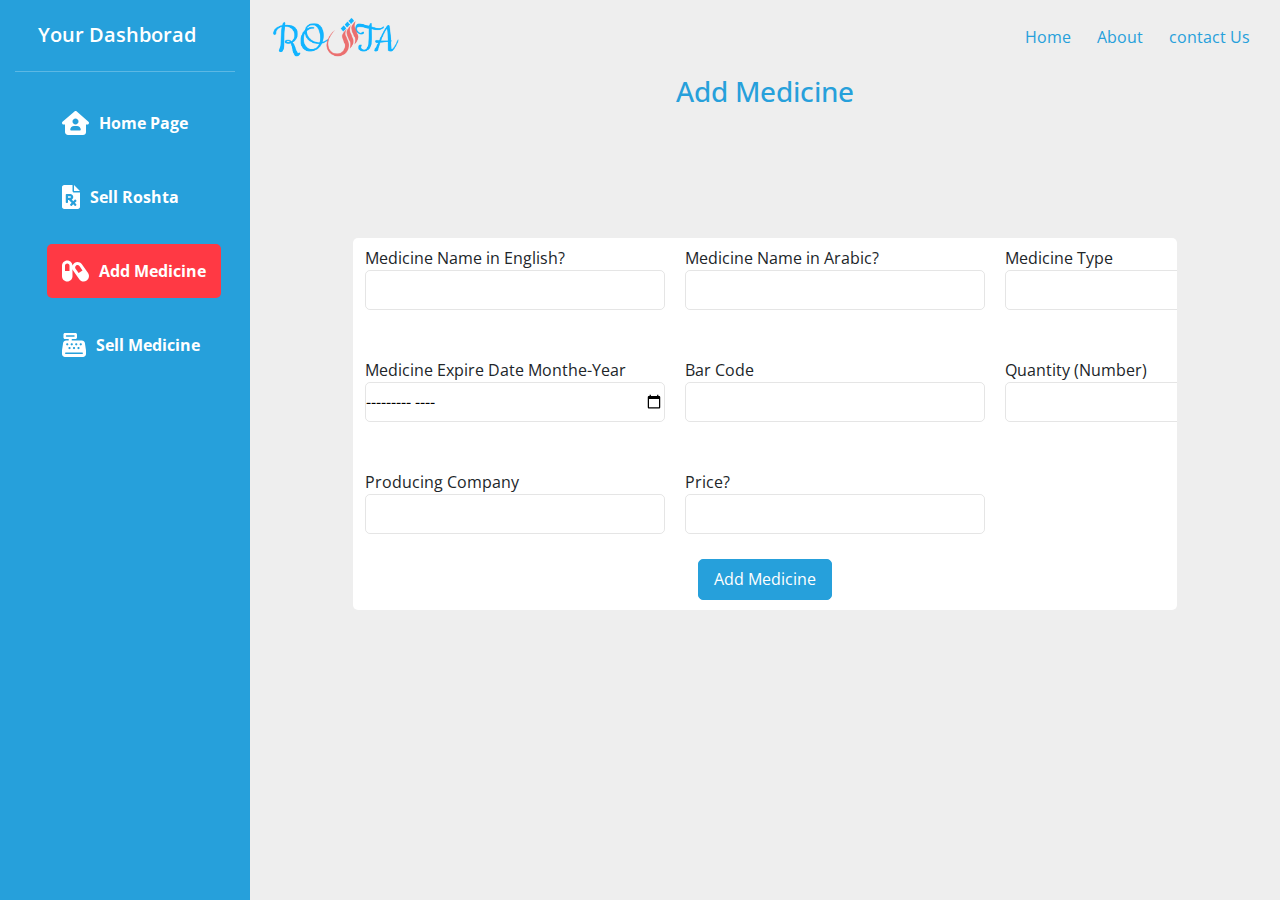
<file: src/pages/addMedicine.html>
<!DOCTYPE html>
<html lang="en">

<head>
    <meta charset="UTF-8" />
    <meta http-equiv="X-UA-Compatible" content="IE=edge" />
    <meta name="viewport" content="width=device-width, initial-scale=1.0" />
    <link rel="stylesheet" href="../../assets/styles/all.min.css" />
    <link rel="stylesheet" href="../../assets/styles/bootstrap.css" />
    <link rel="stylesheet" href="../../assets/styles/normalize.css" />
    <link rel="stylesheet" href="../../assets/styles/main.css" />
    <title>Add Medicine</title>
</head>

<body>
    <!-- <div class="small-screens">
      <h1>This Page Only avilable to desktop</h1>
    </div> -->
    <nav class="navbar navbar-expand-lg navbarDashboard">
        <div class="container">
            <a class="navbar-brand" href="../../index.html">
                <img src="../../assets/images/Logo.png" />
            </a>
            <button class="navbar-toggler" type="button" data-bs-toggle="collapse"
                data-bs-target="#navbarSupportedContent" aria-controls="navbarSupportedContent" aria-expanded="false"
                aria-label="Toggle navigation">
                <i class="fa-solid fa-bars"></i>
            </button>
            <div class="collapse navbar-collapse" id="navbarSupportedContent">
                <ul class="navbar-nav ms-auto mb-2 mb-lg-0">
                    <li class="nav-item">
                        <a class="nav-link active" aria-current="page" href="#">
                            <i class="fa-solid fa-house d-lg-none"></i>
                            Home
                        </a>
                    </li>
                    <li class="nav-item">
                        <a class="nav-link" href="#">About </a>
                    </li>
                    <li class="nav-item">
                        <a class="nav-link" href="#">contact Us </a>
                    </li>
                </ul>
            </div>
        </div>
    </nav>
    <section class="navigation-content">
        <div class="dashboard-navigation">
            <div class="navbar-brand">Your Dashborad</div>
            <hr />
            <div class="navbar">
                <ul class="navbar-items">
                    <li class="navbar-item">
                        <i class="fa-solid fa-house-user nav-item-icon"><a href="pharmacyHomePage.html"
                                class="nav-item-title"></a></i>
                        <a href="pharmacyHomePage.html" class="nav-item-title">Home Page</a>
                    </li>
                    <li class="navbar-item">
                        <i class="fa-solid fa-file-prescription nav-item-icon"></i>
                        <a href="sellroshta.html" class="nav-item-title">Sell Roshta</a>
                    </li>
                    <li class="navbar-item active">
                        <i class="fa-solid fa-capsules nav-item-icon"></i>
                        <a href="addMedicine.html" class="nav-item-title">Add Medicine</a>
                    </li>
                    <li class="navbar-item">
                        <i class="fa-solid fa-cash-register nav-item-icon"></i>
                        <a href="sellMedicine.html" class="nav-item-title">Sell Medicine</a>
                    </li>
                </ul>
            </div>
        </div>
    </section>
    <section class="dashboardHeader"></section>

    <main class="contentArea">
        <div class="pageTitle">
            <h3>Add Medicine</h3>
        </div>
        <div class="addMedicineForm">

            <div class="container">
                <div class="row">
                    <div class="col-md-7 col-lg-5">
                        <div class="wrap">
                            <form class="addingMedicine">
                                <div class="form-group mt-2 mb-3">
                                    <input type="text" class="MedicineEName controller" />
                                    <label for="MedicineEName">Medicine Name in English?</label>
                                </div>
                                <div class="form-group mt-2 mb-3">
                                    <input type="text" class="MedicineAName controller" />
                                    <label for="MedicineAName">Medicine Name in Arabic?</label>
                                </div>
                                <div class="form-group mt-2 mb-3">
                                    <input type="text" class="MedicineType controller" />
                                    <label for="MedicineType">Medicine Type</label>
                                </div>
                                <div class="form-group mt-2 mb-3">
                                    <input type="month" class="MedicineEDate controller" />
                                    <label for="MedicineEDate">Medicine Expire Date Monthe-Year</label>
                                </div>
                                <div class="form-group mt-2 mb-3">
                                    <input type="text" class="MedicineCode controller" />
                                    <label for="MedicineCode">Bar Code</label>
                                </div>
                                <div class="form-group mt-2 mb-3">
                                    <input type="number" class="MedicineQuantity controller" />
                                    <label for="MedicineQuantity">Quantity (Number)</label>
                                </div>
                                <div class="form-group mt-2 mb-3">
                                    <input type="text" class="MedicineCompany controller" />
                                    <label for="MedicineEName">Producing Company</label>
                                </div>
                                <div class="form-group mt-2 mb-3">
                                    <input type="number" step="0.01" class="MedicinePrice controller" />
                                    <label for="MedicinePrice">Price?</label>
                                </div>
                            </form>
                        </div>
                    </div>
                </div>
            </div>
            <div class="buttons">
                <input type="submit" class="saveMedicine" value="Add Medicine" />
            </div>
        </div>
    </main>
    <script src="../../assets/scripts/all.min.js"></script>
    <script src="../../assets/scripts/bootstrap.bundle.js"></script>
    <script src="../../assets/scripts/main.js"></script>
    <script src="../../assets/scripts/jquery-3.6.0.js"></script>
</body>

</html>
</file>
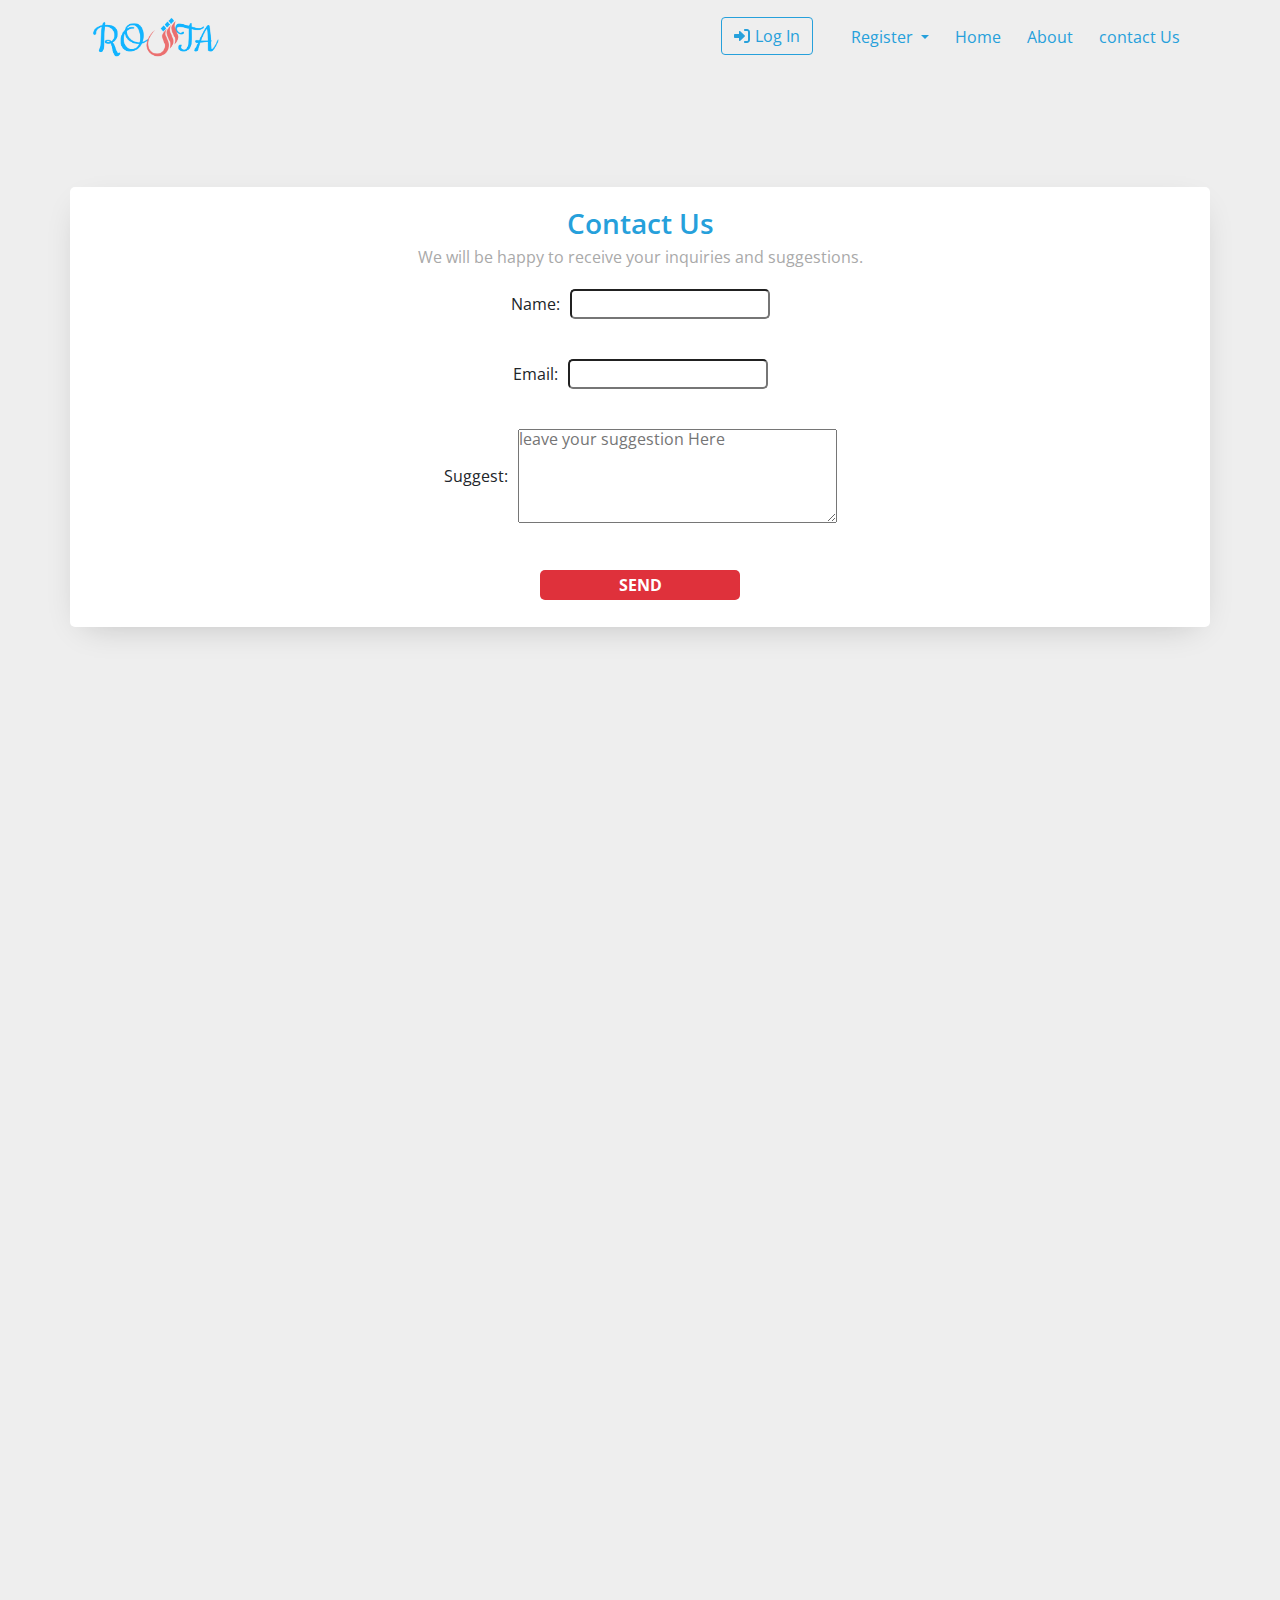
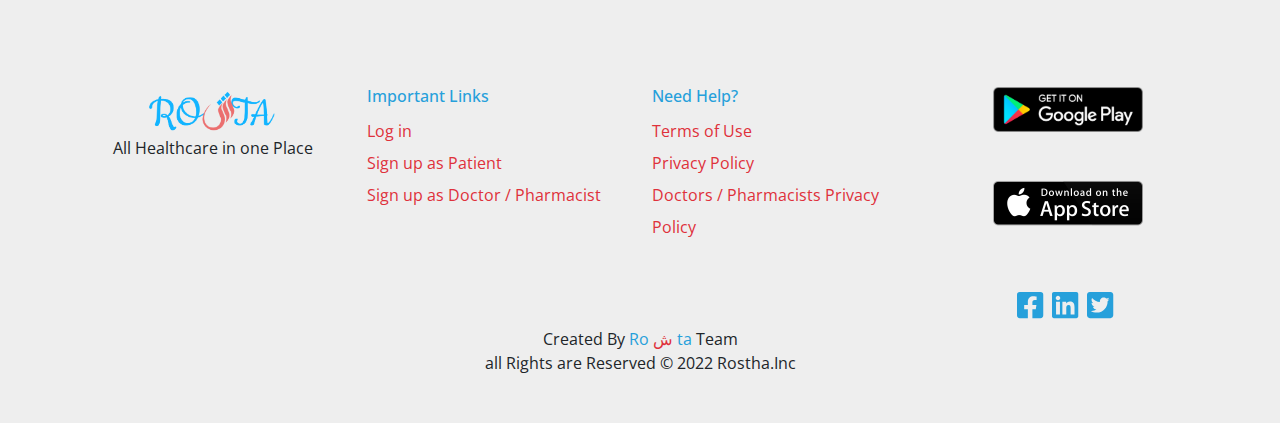
<file: src/pages/contactUs.html>
<!DOCTYPE html>
<html lang="en">
  <head>
    <meta charset="UTF-8" />
    <meta http-equiv="X-UA-Compatible" content="IE=edge" />
    <meta name="viewport" content="width=device-width, initial-scale=1.0" />
    <link rel="stylesheet" href="../../assets/styles/all.min.css" />
    <link rel="stylesheet" href="../../assets/styles/bootstrap.css" />
    <link rel="stylesheet" href="../../assets/styles/normalize.css" />
    <link rel="stylesheet" href="../../assets/styles/main.css" />
    <title>Contact Us </title>
  </head>

  <body>
    <nav class="navbar navbar-expand-lg">
      <div class="container">
        <a class="navbar-brand" href="../../index.html">
          <img src="../../assets/images/Logo.png" />
        </a>
        <button
          class="navbar-toggler"
          type="button"
          data-bs-toggle="collapse"
          data-bs-target="#navbarSupportedContent"
          aria-controls="navbarSupportedContent"
          aria-expanded="false"
          aria-label="Toggle navigation"
        >
          <i class="fa-solid fa-bars"></i>
        </button>
        <div class="collapse navbar-collapse" id="navbarSupportedContent">
          <ul class="navbar-nav ms-auto mb-2 mb-lg-0">
            <li class="nav-item">
              <form class="container justify-content-start">
                <a href="src/pages/Login.html" class="btn me-2" type="button"
                  ><i
                    class="fa-solid fa-right-to-bracket"
                    style="padding-right: 5px"
                  ></i
                  >Log In</a
                >
              </form>
            </li>
            <li class="nav-item dropdown">
              <a
                class="nav-link dropdown-toggle"
                href="#"
                id="navbarDropdown"
                role="button"
                data-bs-toggle="dropdown"
                aria-expanded="false"
              >
                <i class="fa-solid fa-user-plus d-lg-none"></i>
                Register
              </a>
              <ul class="dropdown-menu" aria-labelledby="navbarDropdown">
                <li>
                  <a class="dropdown-item" href="#">
                    <i class="fa-solid fa-user"></i>
                    as a Patient
                  </a>
                </li>
                <li>
                  <a class="dropdown-item" href="#">
                    <i class="fa-solid fa-user-doctor"></i>
                    as a Doctor | Pharmacist
                  </a>
                </li>
              </ul>
            </li>
            <li class="nav-item">
              <a class="nav-link active" aria-current="page" href="#">
                <i class="fa-solid fa-house d-lg-none"></i>
                Home
              </a>
            </li>
            <li class="nav-item">
              <a class="nav-link" href="#">About </a>
            </li>
            <li class="nav-item">
              <a class="nav-link" href="#">contact Us </a>
            </li>
          </ul>
        </div>
      </div>
    </nav>
    <section class="contact-us">
        <div class="">
            <div class="formbox">
                <div class="container">
                    <div class="row justify-content-center">
                        <div class="wrap form-container">
                            <div class="form-title">
                                <h3>Contact Us</h3>
                                <p>We will be happy to receive your inquiries and suggestions.</p>
                            </div>
                            <form class="contactusForm">
                                <div class="form-group">
                                    <label for="nameforContact">Name:</label>
                                    <input type="text" class="nameforContact" required>
                                </div>
                                <div class="form-group">
                                    <label for="emailforContact">Email:</label>
                                    <input type="email" class="emailforContact" required>
                                </div>
                                <div class="form-group">
                                    <label for="suggestion">Suggest:</label>
                                    <textarea rows="5" cols="33" id="suggestion" required placeholder="leave your suggestion Here"></textarea>
                                </div>
                                <div class="form-group btn dnbtn">
                                    <input type="submit" value="SEND">
                                </div>
                            </form>
                        </div>
                    </div>
                </div>
            </div>
        </div>
    </section>
    <footer class="pt-5 pb-5 text-center">
      <div class="container">
        <div class="row">
          <div class="col-md-6 col-lg-3">
            <div class="General-info justify-content-center align-items-center">
              <img src="../../assets/images/Logo.png" />
              <p class="text-center">All Healthcare in one Place</p>
            </div>
          </div>
          <div class="col-md-6 col-lg-3 text-md-start">
            <div class="links">
              <h5 class="fs-6">Important Links</h5>
              <ul class="list-unstyled lh-lg">
                <li><a href="Login.html">Log in</a></li>
                <li><a href="Patient-Register.html">Sign up as Patient</a></li>
                <li>
                  <a href="Doctor-Pharmacist-Registeration.html"
                    >Sign up as Doctor / Pharmacist</a
                  >
                </li>
              </ul>
            </div>
          </div>
          <div class="col-md-6 col-lg-3 text-md-start">
            <div class="links">
              <h5 class="fs-6">Need Help?</h5>
              <ul class="list-unstyled lh-lg">
                <!-- <li><a href="#">Contact Us</a></li> -->
                <li><a href="#">Terms of Use</a></li>
                <li><a href="#">Privacy Policy</a></li>
                <li><a href="#">Doctors / Pharmacists Privacy Policy</a></li>
              </ul>
            </div>
          </div>
          <div class="col-md-6 col-lg-3 text-md-start">
            <div class="links-mobile">
              <ul class="list-unstyled">
                <li>
                  <a href="#">
                    <img
                      src="../../assets/images/Get-it-on-google-play-badge.png"
                      alt="Download From Google Play Store"
                    />
                  </a>
                </li>
                <li>
                  <a href="#">
                    <img
                      src="../../assets/images/download-on-the-app-store-apple.png"
                    />
                  </a>
                </li>
              </ul>
              <div class="social">
                <a href=""><i class="fa-brands fa-facebook-square"></i></a>
                <a href=""><i class="fa-brands fa-linkedin"></i></a>
                <a href=""><i class="fa-brands fa-twitter-square"></i></a>
              </div>
            </div>
          </div>
        </div>
        <div class="credits">
          Created By
          <span style="color: #26a0db"
            >Ro<span style="color: #df313b"> ش </span>ta</span
          >
          Team<br />
          all Rights are Reserved &copy; 2022 Rostha.Inc
        </div>
      </div>
    </footer>

    <script src="../../assets/scripts/all.min.js"></script>
    <script src="../../assets/scripts/bootstrap.bundle.js"></script>
    <script src="../../assets/scripts/main.js"></script>
  </body>
</html>
</file>
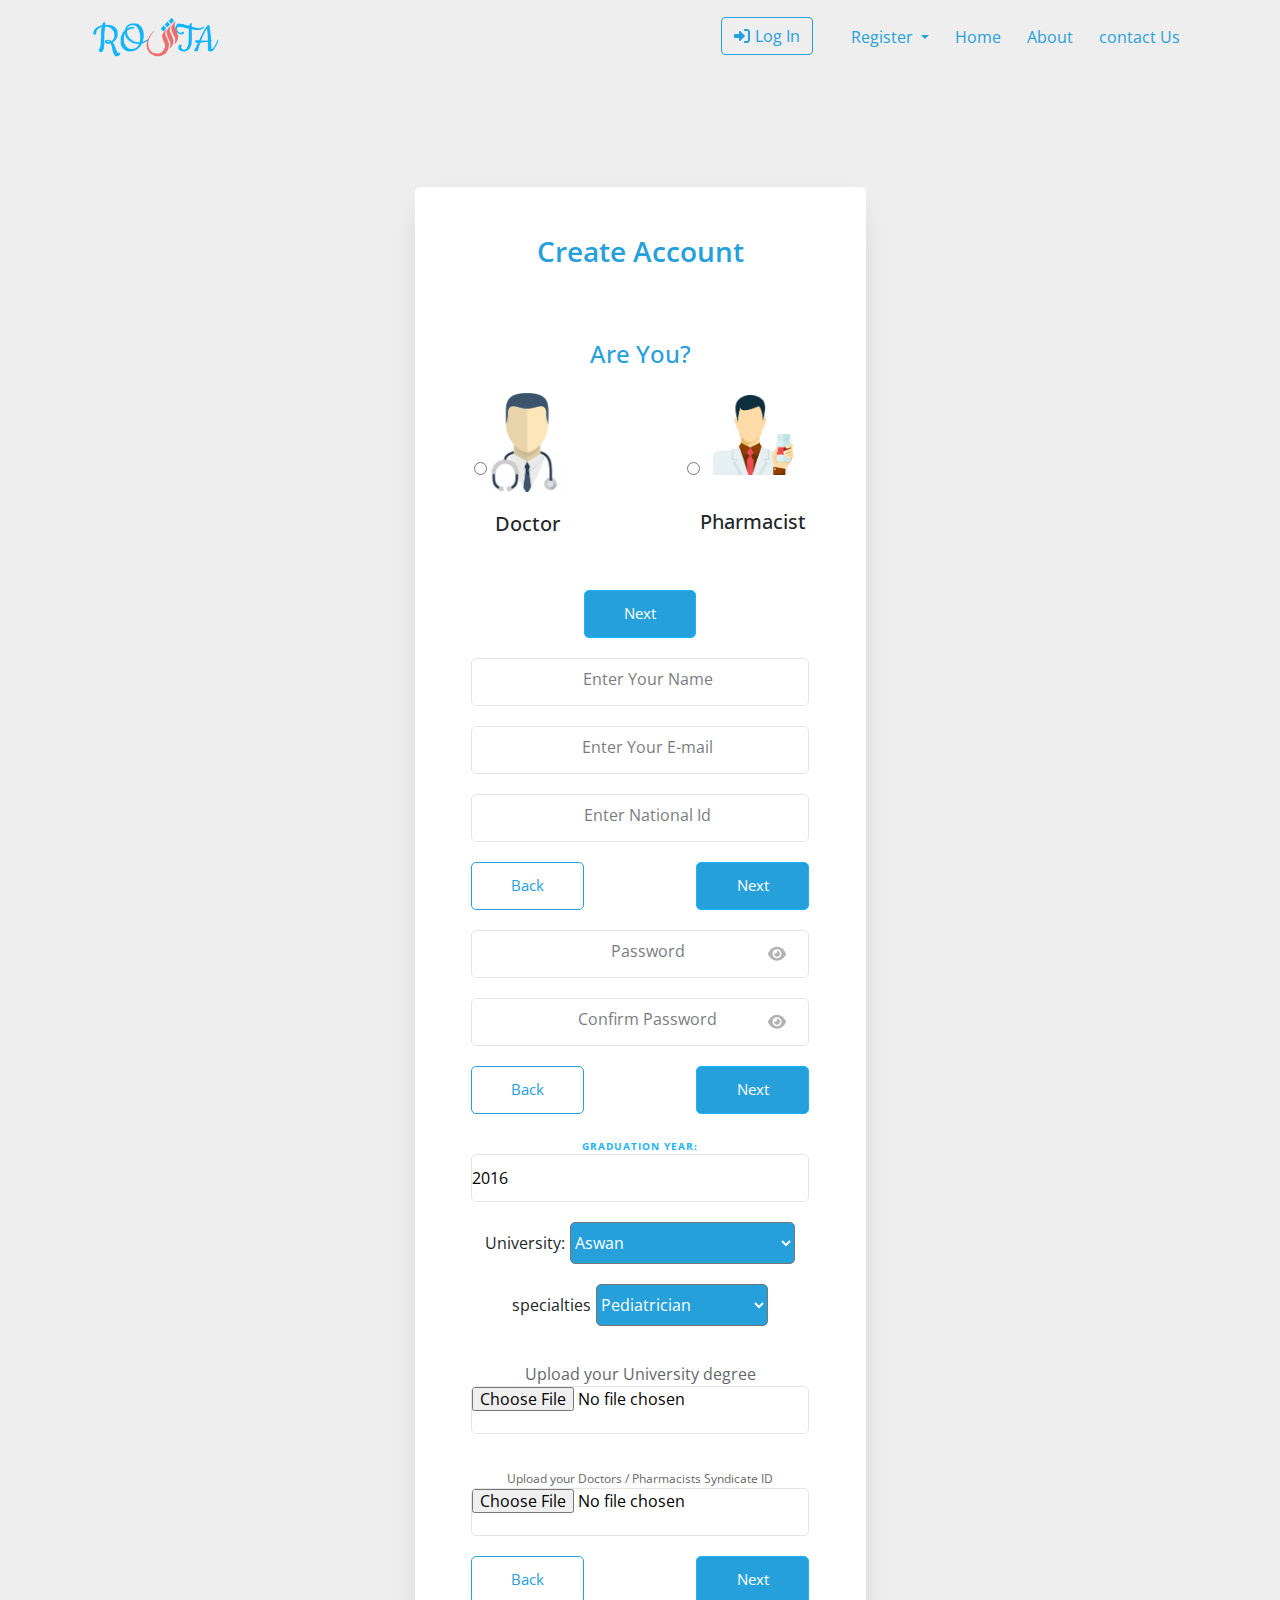
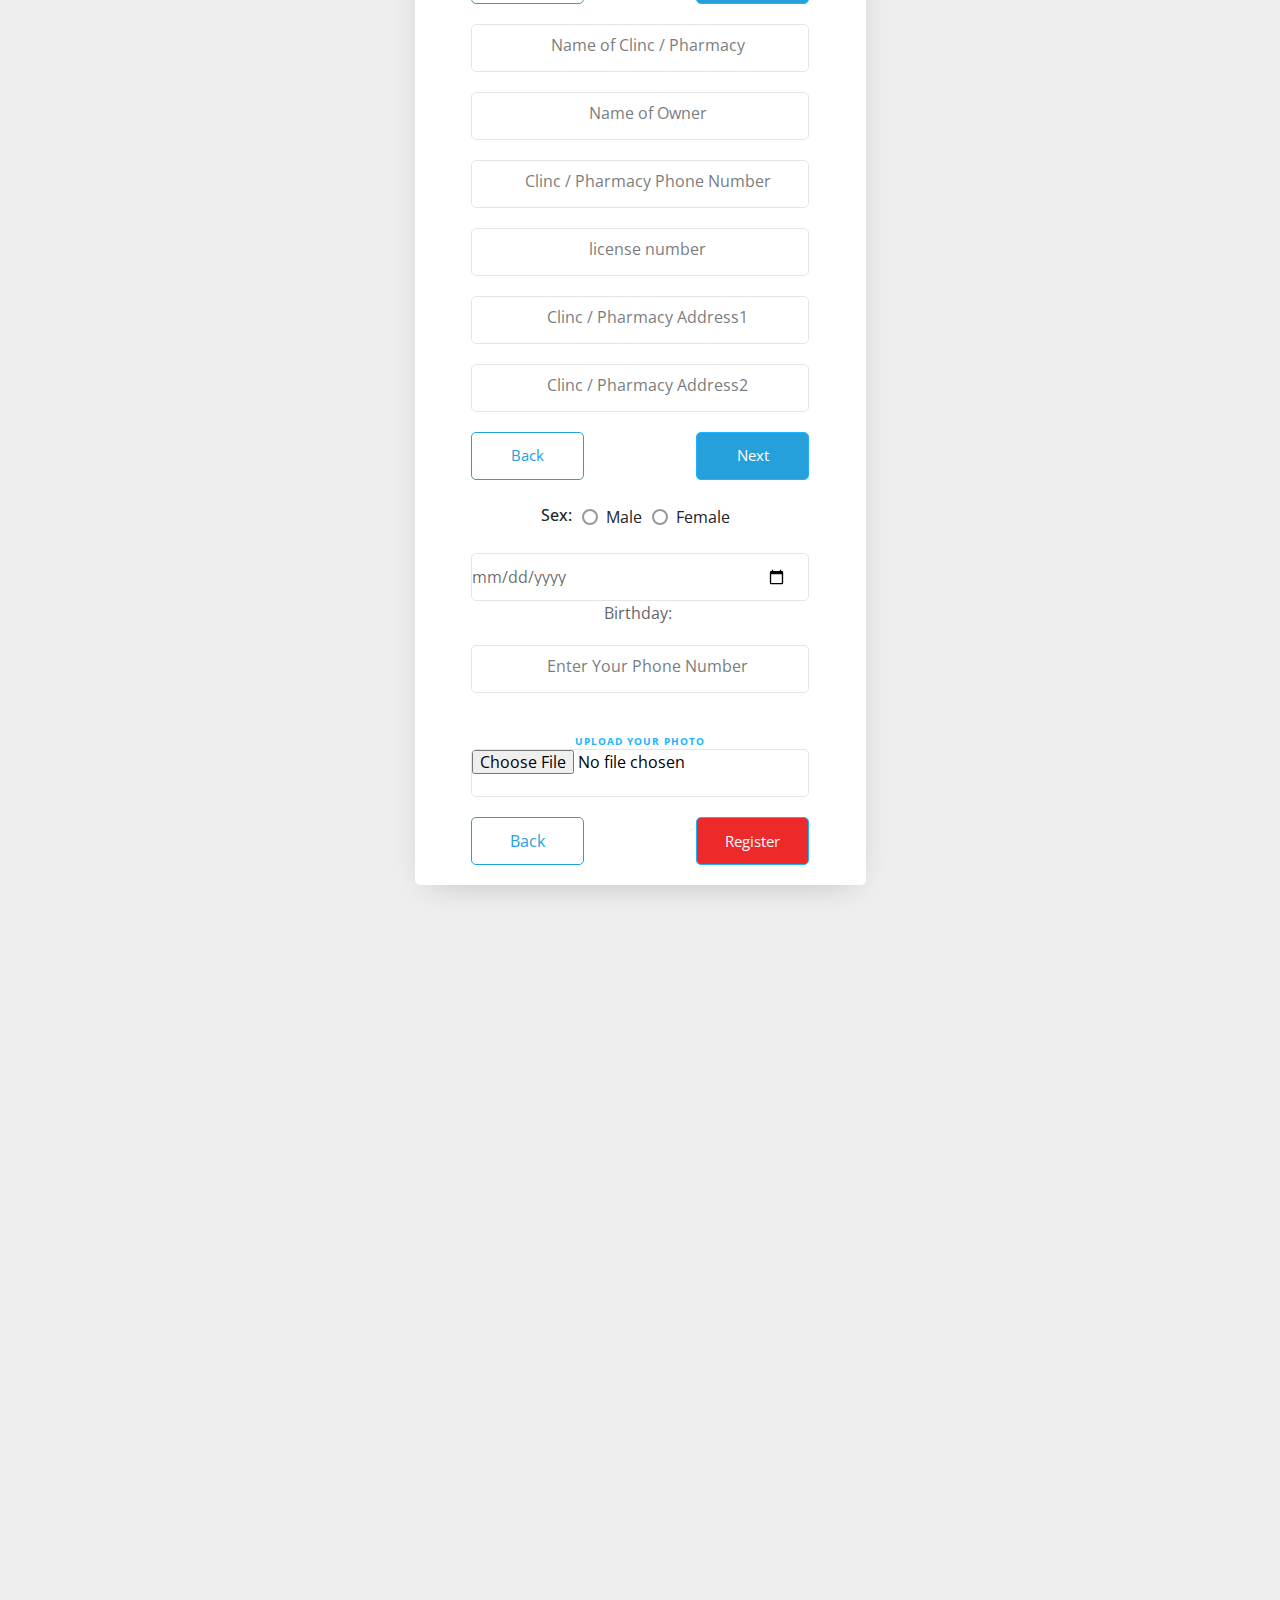
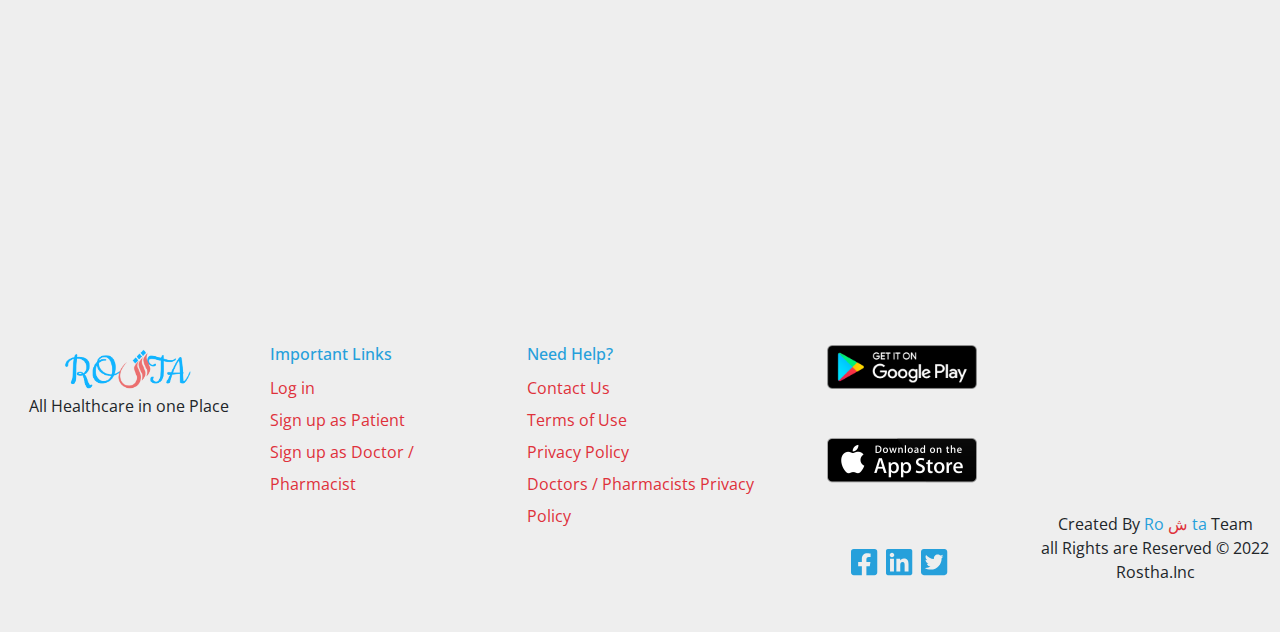
<file: src/pages/Doctor-Pharmacist-Registeration.html>
<!DOCTYPE html>
<html lang="en">

<head>
  <meta charset="UTF-8" />
  <meta http-equiv="X-UA-Compatible" content="IE=edge" />
  <meta name="viewport" content="width=device-width, initial-scale=1.0" />
  <link rel="stylesheet" href="../../assets/styles/all.min.css" />
  <link rel="stylesheet" href="../../assets/styles/bootstrap.css" />
  <link rel="stylesheet" href="../../assets/styles/normalize.css" />
  <link rel="stylesheet" href="../../assets/styles/main.css">
  <title>Create Account</title>
</head>

<body>
  <nav class="navbar navbar-expand-lg">
    <div class="container">
      <a class="navbar-brand" href="../../index.html">
        <img src="../../assets/images/Logo.png" />
      </a>
      <button class="navbar-toggler" type="button" data-bs-toggle="collapse" data-bs-target="#navbarSupportedContent"
        aria-controls="navbarSupportedContent" aria-expanded="false" aria-label="Toggle navigation">
        <i class="fa-solid fa-bars"></i>
      </button>
      <div class="collapse navbar-collapse" id="navbarSupportedContent">
        <ul class="navbar-nav ms-auto mb-2 mb-lg-0">
          <li class="nav-item">
            <form class="container justify-content-start">
              <a href="Login.html" class="btn me-2" type="button"><i class="fa-solid fa-right-to-bracket"
                  style="padding-right: 5px"></i>Log In</a>
            </form>
          </li>
          <li class="nav-item dropdown">
            <a class="nav-link dropdown-toggle" href="#" id="navbarDropdown" role="button" data-bs-toggle="dropdown"
              aria-expanded="false">
              <i class="fa-solid fa-user-plus d-lg-none"></i>
              Register
            </a>
            <ul class="dropdown-menu" aria-labelledby="navbarDropdown">
              <li>
                <a class="dropdown-item " href="Patient-Register.html">
                  <i class="fa-solid fa-user"></i>
                  as a Patient
                </a>
              </li>
              <li>
                <a class="dropdown-item d-none" href="Doctor-Pharmacist-Registeration.html">
                  <i class="fa-solid fa-user-doctor"></i>
                  as a Doctor | Pharmacist
                </a>
              </li>
            </ul>
          </li>
          <li class="nav-item">
            <a class="nav-link active" aria-current="page" href="../../index.html">
              <i class="fa-solid fa-house d-lg-none"></i>
              Home
            </a>
          </li>
          <li class="nav-item">
            <a class="nav-link" href="#">About </a>
          </li>
          <li class="nav-item">
            <a class="nav-link" href="#">contact Us </a>
          </li>
        </ul>
      </div>
    </div>
  </nav>
  <main id="form1" class="registerAsPatinet1 formbox">
    <div class="container">
      <div class="row justify-content-center">
        <div class="col-md-7 col-lg-5">
          <div class="wrap form-container">
            <div class="login-wrap form-title p-4 p-md-5">
              <h3 class="mb-3 text-center">Create Account</h3>
            </div>

            <div class="progressbar">
              <!-- <div id="progressbar-line" class="progressbar-color"></div> -->
              <div class="progressbar-steps progress-step-active" data-title="first-form"><small></small></div>
              <div class="progressbar-steps" data-title="second-form"><small></small></div>
              <div class="progressbar-steps" data-title="third-form"><small></small></div>
              <div class="progressbar-steps" data-title="fourth-form"><small></small></div>
              <div class="progressbar-steps" data-title="fifth-form"><small></small></div>
              <div class="progressbar-steps" data-title="sixth-form"><small></small></div>
            </div>
            <div class="form-step active-form">
              <form action="/" class="login-form" id="registerationForm">
                <h4 class="text-center mt-2" style="color:#26A0DB;">Are You?</h4>
                <div class="job">
                  <div class="form-group mt-3 mb-5" id="jobchecking">
                    <input type="radio" id="Doctor-checkBox" name="job" />
                    <label for="Doctor-checkBox" id="Doctor-checkBox-label" class="doctor-label"><img
                        src="../../assets/images/Doctor.png" />
                      <h5>Doctor</h5>
                    </label>
                  </div>
                  <div class="form-group mt-3 mb-5">
                    <input type="radio" id="Pharmacist-checkBox-label" name="job" />
                    <label for="Pharmacist-checkBox-label" class="doctor-label1">
                      <img src="../../assets/images/Pharmacist.png" />
                      <h5>Pharmacist</h5>
                    </label>
                  </div>
                </div>
                <p id="jobSelectionError" class="error-msg"></p>
                <div class="form-group mt-3 mb-5 btns1 btns">
                  <input type="submit" form="Doctor-Pharmacist-Registeration" class="controller btn nextbtn"
                    id="submit-button1" value="Next">
                  </input>
                </div>
            </div>
            <div class="form-step">
              <form action="/" class="login-form" id="Doctor-register-form" name="Doctor-register-form">
                <div class="form-group mt-3 mb-5" id="username-form">
                  <input type="text" class="name controller" id="username-input" required />
                  <label class="form-placeholder" for="name">Enter Your Name</label>
                  <p id="username-errors" class="error-msg"></p>
                </div>
                <div class="form-group mt-3 mb-5" id="e-mail-form">
                  <input type="email" class="mail controller" id="e-mail-input" required />
                  <label class="form-placeholder" for="mail">Enter Your E-mail</label>
                  <p id="e-mail-errors" class="error-msg"></p>
                </div>

                <div class="form-group mt-3 mb-5" id="nationalId-form">
                  <input type="text" class="phoneNum controller" id="nationalId-input" required />
                  <label class="form-placeholder" for="phoneNum">Enter National Id</label>
                  <p id="nationalId-errors" class="error-msg "></p>
                </div>
                <div class="form-group mt-3 mb-5 btns text-left">
                  <button type="button" class="controller bckbtn btn">
                    Back
                  </button>
                  <input type="submit" class="controller btn nextbtn" id="submit-button2" value="Next">
                  </input>
                </div>
            </div>
            <div class="form-step">
              <div class="form-group mt-3 mb-5" id="password-form">
                <input id="password-filed" type="password" class="paswrd controller" required />
                <label class="form-placeholder" for="paswrd">Password</label>
                <button type="button" id="showpas" class="showpass toggle">
                  <i id="shopas" class="fa-solid fa-eye showpass-sign"></i>
                </button>
                <p id="password-errors" class="error-msg"></p>
              </div>
              <div class="form-group mt3 mb-5" id="confirm-password-form">
                <input id="password-filed1" type="password" class="paswrd controller" required />
                <label class="form-placeholder" for="paswrd">Confirm Password</label>
                <button type="button" id="showpas1" class="showpass toggle">
                  <i id="shopas" class="fa-solid fa-eye showpass-sign"></i>
                </button>
                <p id="password-confirm-errors" class="error-msg"></p>
              </div>
              <div class="form-group mt-3 mb-5 btns text-left">
                <button type="button" class="controller bckbtn btn">
                  Back
                </button>
                <input type="submit" class="controller btn nextbtn" id="submit-button3" value="Next">
                </input>
              </div>
            </div>
            <div class="form-step">
              <div class="form-group mt-3 mb-5 birthdate" id="graduation-year">
                <input type="number" min="1900" max="2021" class="controller" step="1" value="2016" />
                <label class="graduation-year placeHolder" for="graduation-year">graduation year:</label>
              </div>
              <div class="form-group mt-3 mb-5 birthdate" id="university">
                <label class="birthday" for="univercity">University: </label>
                <select name="university" id="universities-list" onmousedown="if(this.options.length>8){this.size=5;}"
                  onchange='this.size=0;' onblur="this.size=0;">
                  <option value="">Aswan</option>
                  <option value="">Asyut</option>
                  <option value="">Al-Bahr Al-Ahmar (Red Sea)</option>
                  <option value="">Al-Buhayrah</option>
                  <option value="">Port Said</option>
                  <option value="">Cairo</option>
                  <option value="">Dakahlia</option>
                  <option value="">Damietta</option>
                  <option value="">Fayyum</option>
                  <option value="">Al-Gharbiyyah</option>
                  <option value="">Alexandria</option>
                  <option value="">Ismailia</option>
                  <option value="">South Sinai</option>
                  <option value="">North Sinai</option>
                  <option value="">Giza</option>
                  <option value="">Kafr El-Shaykh</option>
                  <option value=""> Matruh</option>
                  <option value="">Al-Minufiyyah</option>
                  <option value="">Al-Minya</option>
                  <option value="">Al-Qalyubiyyah</option>
                  <option value="">Qena</option>
                  <option value="">Al-Sharqiyyah</option>
                  <option value="">Sohag</option>
                  <option value="">Suez</option>
                  <option value="">Luxor</option>
                  <option value=""> Al-Wadi Al-Jadid</option>
                </select>
                <!-- <span class="select-arrow"></span> -->
              </div>
              <div class="form-group mt-3 mb-5 birthdate" id="university">
                <label class="birthday" for="univercity">specialties </label>
                <select name="university" id="spcialties-list" onmousedown="if(this.options.length>8){this.size=5;}"
                  onchange='this.size=0;' onblur="this.size=0;">
                  <option value="">Pediatrician</option>
                  <option value="">Neurologist</option>
                  <option value="">Otolaryngologist</option>
                  <option value="">Nurse</option>
                  <option value="">Dentist</option>
                  <option value="">Ophthalmologist</option>
                  <option value="">emergencydoctor</option>
                  <option value="">Psychiatrist</option>
                  <option value="">Dermatologist</option>
                  <option value="">Urologist</option>
                  <option value="">Cardiologist</option>
                  <option value="">Veterinarian</option>
                  <option value="">Paramedic</option>
                  <option value="">Nephrologist</option>
                  <option value="">Obstetrician</option>
                  <option value="">ENTspecialist</option>
                  <option value="">Anesthetist</option>
                  <option value="">endocrinologist</option>
                  <option value="">Anatomist</option>
                  <option value="">Microbiologist</option>
                  <option value="">Generalpractitioner</option>
                  <option value="">Hematologist</option>
                  <option value="">Surgeon</option>
                </select>
              </div>
              <div class="form-group mt-3 mb-5" id="universityDegree">
                <input type="file" class="phoneNum controller" id="universityDegreeInputFile" required />
                <label class="placeHolder mt-3">Upload your University degree</label>
                <p id="phonenumber-errors" class="error-msg"></p>
              </div>
              <div class="form-group mt-3 mb-5" id="syndicate">
                <input type="file" class="syndicate controller" id="syndicateInputFile" required />
                <label class="placeHolder mt-3 text-center" style="font-size:12px;">Upload your Doctors / Pharmacists
                  Syndicate ID</label>
                <p id="phonenumber-errors" class="error-msg"></p>

              </div>
              <div class="form-group mt-3 mb-5 btns text-left">
                <button type="button" class="controller bckbtn btn">
                  Back
                </button>
                <input type="submit" class="controller btn nextbtn" id="submit-button4" value="Next">
                </input>
              </div>
            </div>
            <div class="form-step">
              <div class="form-group mt-3 mb-5" id="nationalId-form">
                <input type="text" class="phoneNum controller" id="nameOfPlace" required />
                <label class="form-placeholder" for="phoneNum">Name of Clinc / Pharmacy</label>
                <p id="nationalId-errors" class="error-msg "></p>
              </div>
              <div class="form-group mt-3 mb-5" id="nationalId-form">
                <input type="text" class="phoneNum controller" id="nameOfOwner" required />
                <label class="form-placeholder" for="phoneNum">Name of Owner</label>
                <p id="nationalId-errors" class="error-msg "></p>
              </div>
              <div class="form-group mt-3 mb-5" id="nationalId-form">
                <input type="text" class="phoneNum controller" id="phoneOfPlace" required />
                <label class="form-placeholder" for="phoneNum">Clinc / Pharmacy Phone Number</label>
                <p id="nationalId-errors" class="error-msg "></p>
              </div>
              <div class="form-group mt-3 mb-5" id="nationalId-form">
                <input type="text" class="phoneNum controller" id="licenseNumber" required />
                <label class="form-placeholder" for="phoneNum">license number</label>
                <p id="nationalId-errors" class="error-msg "></p>
              </div>
              <div class="form-group mt-3 mb-5" id="nationalId-form">
                <input type="text" class="phoneNum controller" id="address1" required />
                <label class="form-placeholder" for="phoneNum">Clinc / Pharmacy Address1</label>
                <p id="nationalId-errors" class="error-msg "></p>
              </div>
              <div class="form-group mt-3 mb-5" id="nationalId-form">
                <input type="text" class="phoneNum controller" id="address2" required />
                <label class="form-placeholder" for="phoneNum">Clinc / Pharmacy Address2</label>
                <p id="nationalId-errors" class="error-msg "></p>
              </div>

              <div class="form-group mt-3 mb-5 btns text-left">
                <button type="button" class="controller bckbtn btn">
                  Back
                </button>
                <input type="submit" class="controller btn nextbtn" id="submit-button5" value="Next">
                </input>
              </div>
            </div>
            <div class="form-step">
              <div class="form-group more-info mt-4" id="sex-form">
                <h4>Sex:</h4>
                <div class="form-check">
                  <input class="form-check-input" type="radio" name="flexRadioDefault" id="flexRadioDefault1" />
                  <label class="form-check-label" for="flexRadioDefault1">
                    Male
                  </label>

                </div>
                <div class="form-check">
                  <input class="form-check-input" type="radio" name="flexRadioDefault" id="flexRadioDefault2" />
                  <label class="form-check-label" for="flexRadioDefault2">
                    Female
                  </label>
                </div>
                <p id="sex-errors" class="error-msg"></p>
              </div>
              <div class="form-group mt-3 mb-5 birthdate" id="birthdate-form">
                <label class="birthday" for="birthday">Birthday:</label>
                <input type="date" id="birthday" class="controller" name="birthday" />
                <p id="birthdate-errors" class="error-msg"></p>

              </div>
              <div class="form-group mt-3 mb-5" id="phoneNumber-form">
                <input type="text" class="phoneNum controller" id="phonenumber-input" required />
                <label class="form-placeholder" for="phoneNum">Enter Your Phone Number</label>
                <p id="phonenumber-errors" class="error-msg"></p>
              </div>
              <div class="form-group mt-3 mb-5" id="profilePhoto">
                <input type="file" class="phoneNum controller" id="profilePhotoInput" />
                <label class="placeHolder mt-3">Upload your Photo</label>
                <p id="phonenumber-errors" class="error-msg"></p>

              </div>
              <div class="form-group mt-3 mb-5 btns text-left" id="submit-button3">
                <button type="button" class="controller bckbtn">
                  Back
                </button>
                <input type="submit" class="controller btn dnbtn"
                  style="background-color:#ed2929 !important; border: none;" value="Register">
                </input>
              </div>
            </div>
            </form>
          </div>
        </div>
      </div>
    </div>
  </main>
  <footer class="pt-5 pb-5 text-center">
    <div class="container">
      <div class="row">
        <div class="col-md-6 col-lg-3">
          <div class="General-info justify-content-center align-items-center">
            <img src="../../assets/images/Logo.png">
            <p class="text-center">All Healthcare in one Place</p>

          </div>
        </div>
        <div class="col-md-6 col-lg-3 text-md-start">
          <div class="links">
            <h5 class="fs-6">Important Links</h5>
            <ul class="list-unstyled lh-lg">
              <li><a href="Login.html">Log in</a></li>
              <li><a href="Patient-Register.html">Sign up as Patient</a></li>
              <li><a href="Doctor-Pharmacist-Registeration.html">Sign up as Doctor / Pharmacist</a></li>
            </ul>
          </div>
        </div>
        <div class="col-md-6 col-lg-3 text-md-start">
          <div class="links">
            <h5 class="fs-6">Need Help?</h5>
            <ul class="list-unstyled lh-lg">
              <li><a href="#">Contact Us</a></li>
              <li><a href="#">Terms of Use</a></li>
              <li><a href="#">Privacy Policy</a></li>
              <li><a href="#">Doctors / Pharmacists Privacy Policy</a></li>
            </ul>
          </div>
        </div>
        <div class="col-md-6 col-lg-3 text-md-start">
          <div class="links-mobile">
            <ul class="list-unstyled">
              <li><a href="#">
                  <img src="../../assets/images/Get-it-on-google-play-badge.png" alt="Download From Google Play Store">
                </a></li>
              <li><a href="#">
                  <img src="../../assets/images/download-on-the-app-store-apple.png">
                </a></li>
            </ul>
            <div class="social">
              <a href=""><i class="fa-brands fa-facebook-square"></i></a>
              <a href=""><i class="fa-brands fa-linkedin"></i></a>
              <a href=""><i class="fa-brands fa-twitter-square"></i></a>
            </div>
          </div>
        </div>
      </div>
    </div>
    <div class="credits">
      Created By <span style="color:#26A0DB;">Ro<span style="color:#DF313B;"> ش </span>ta</span> Team<br>
      all Rights are Reserved
      &copy; 2022 Rostha.Inc
    </div>
  </footer>

  <script src="../../assets/scripts/all.min.js"></script>
  <script src="../../assets/scripts/bootstrap.bundle.js"></script>
  <script src="../../assets/scripts/main.js"></script>
</body>

</html>
</file>
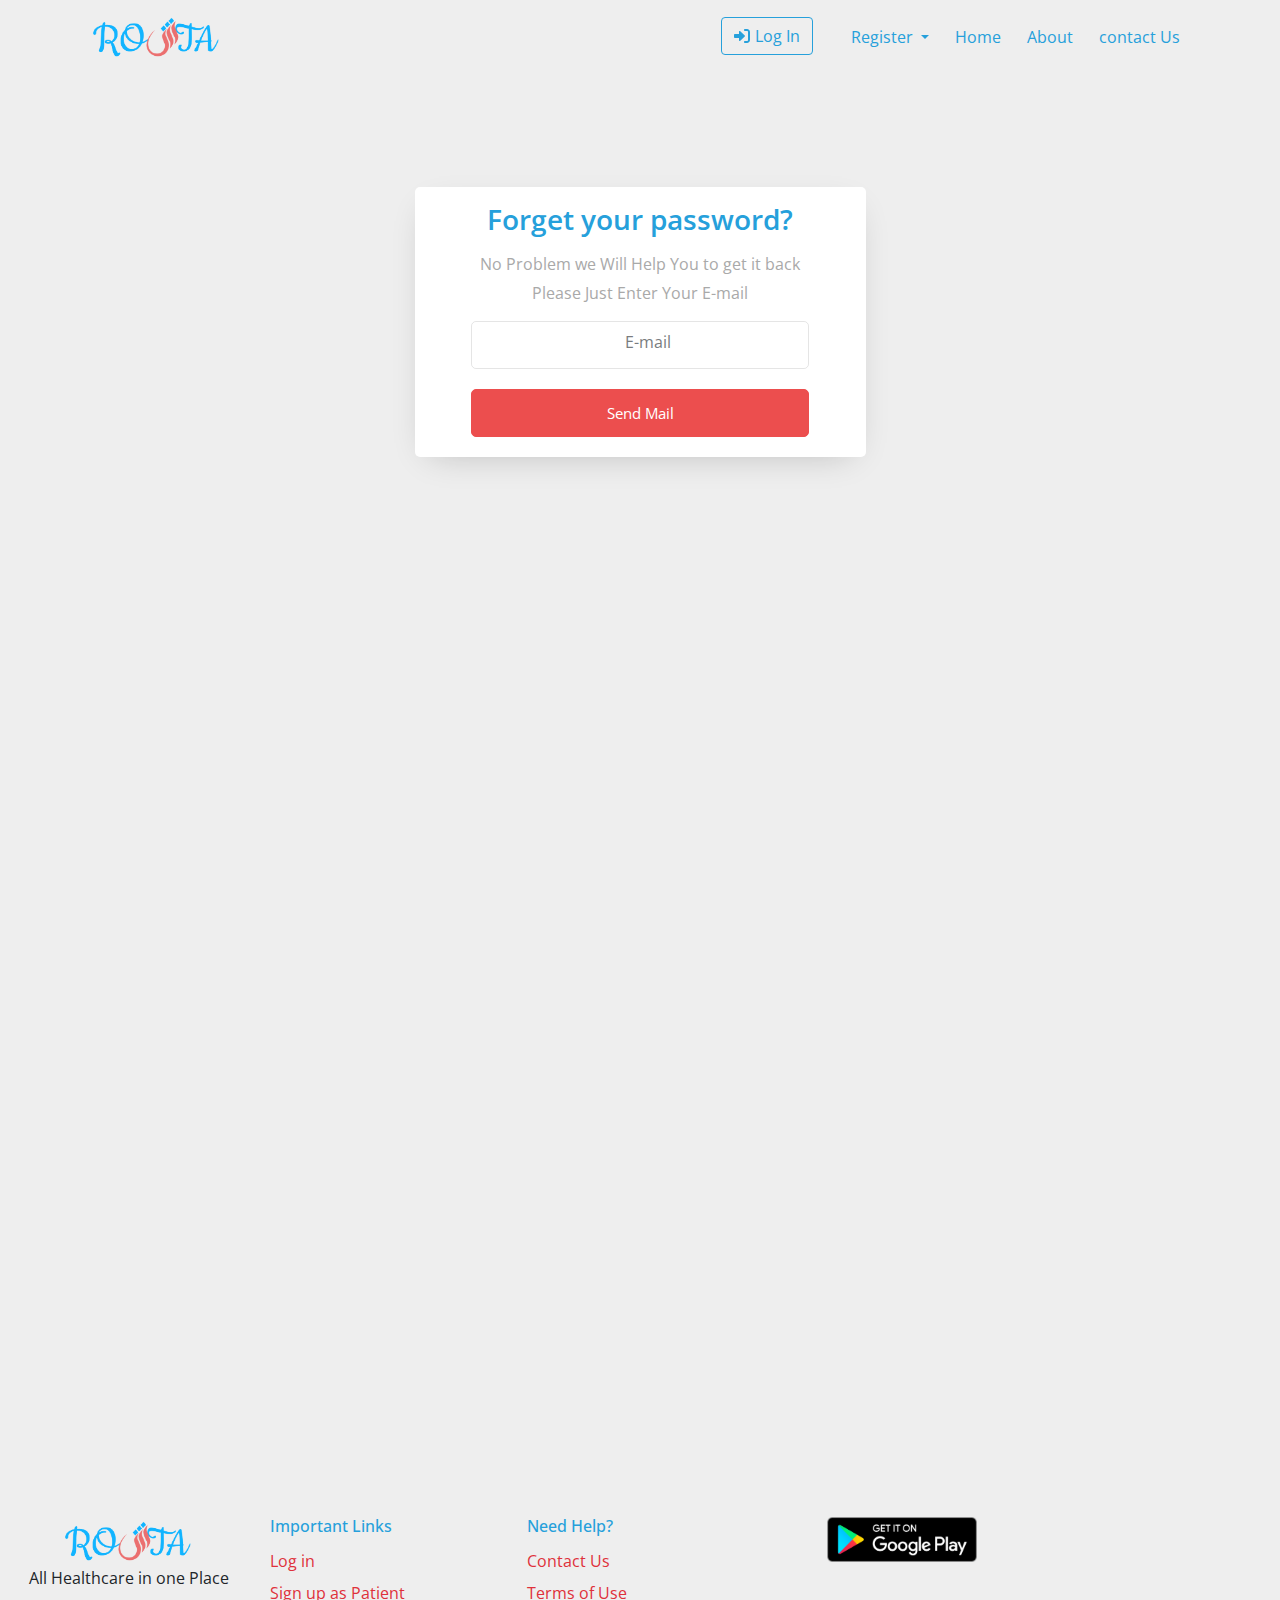
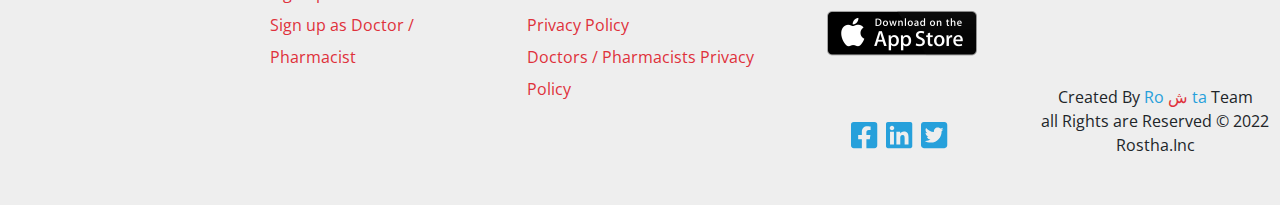
<file: src/pages/forget-pass.html>
<!DOCTYPE html>
<html lang="en">
<head>
    <meta charset="UTF-8">
    <meta http-equiv="X-UA-Compatible" content="IE=edge">
    <meta name="viewport" content="width=device-width, initial-scale=1.0">
    <link rel="stylesheet" href="../../assets/styles/all.min.css" />
    <link rel="stylesheet" href="../../assets/styles/bootstrap.css" />
    <link rel="stylesheet" href="../../assets/styles/normalize.css" />
    <link rel="stylesheet" href="../../assets/styles/main.css">
    <title>Forget Password</title>
</head>
<body>
    <nav class="navbar navbar-expand-lg">
        <div class="container">
          <a class="navbar-brand" href="../../index.html">
            <img src="../../assets/images/Logo.png" />
          </a>
          <button
            class="navbar-toggler"
            type="button"
            data-bs-toggle="collapse"
            data-bs-target="#navbarSupportedContent"
            aria-controls="navbarSupportedContent"
            aria-expanded="false"
            aria-label="Toggle navigation"
          >
            <i class="fa-solid fa-bars"></i>
          </button>
          <div class="collapse navbar-collapse" id="navbarSupportedContent">
            <ul class="navbar-nav ms-auto mb-2 mb-lg-0">
              <li class="nav-item">
                <form class="container justify-content-start">
                  <a
                    href="src/pages/Login.html"
                    class="btn me-2"
                    type="button"
                    ><i
                      class="fa-solid fa-right-to-bracket"
                      style="padding-right: 5px"
                    ></i
                    >Log In</a
                  >
                </form>
              </li>
              <li class="nav-item dropdown">
                <a
                  class="nav-link dropdown-toggle"
                  href="#"
                  id="navbarDropdown"
                  role="button"
                  data-bs-toggle="dropdown"
                  aria-expanded="false"
                >
                  <i class="fa-solid fa-user-plus d-lg-none"></i>
                  Register
                </a>
                <ul class="dropdown-menu" aria-labelledby="navbarDropdown">
                  <li>
                    <a class="dropdown-item" href="#">
                      <i class="fa-solid fa-user"></i>
                      as a Patient
                    </a>
                  </li>
                  <li>
                    <a class="dropdown-item" href="#">
                      <i class="fa-solid fa-user-doctor"></i>
                      as a Doctor | Pharmacist
                    </a>
                  </li>
                </ul>
              </li>
              <li class="nav-item">
                <a class="nav-link active" aria-current="page" href="#">
                  <i class="fa-solid fa-house d-lg-none"></i>
                  Home
                </a>
              </li>
              <li class="nav-item">
                <a class="nav-link" href="#">About </a>
              </li>
              <li class="nav-item">
                <a class="nav-link" href="#">contact Us </a>
              </li>
            </ul>
          </div>
        </div>
    </nav>
    <main class="login formbox">
        <div class="container">
          <div class="row justify-content-center">
            <div class="col-md-7 col-lg-5">
              <div class="wrap form-container">
                <div class="login-wrap form-title pt-3">
                  <h3 class="mb-3 text-center">Forget your password?</h3>
                  <p>No Problem we Will Help You to get it back</p>
                  <p>Please Just Enter Your E-mail</p>
                </div>
                <form action="#" class="login-form">
                  <div class="form-group mt-3 mb-5">
                    <input type="text" class="username controller" required />
                    <label class="form-placeholder" for="username">
                      E-mail
                    </label>
                  </div>
                  <div class="form-group">
                    <button
                      type="submit"
                      class="submission controller btn btn-primary"
                    >
                      Send Mail
                    </button>
                  </div>
                </form>
              </div>
            </div>
          </div>
        </div>
      </main>
      <footer class="pt-5 pb-5 text-center">
        <div class="container">
            <div class="row">
                <div class="col-md-6 col-lg-3">
                    <div class="General-info justify-content-center align-items-center">
                        <img src="../../assets/images/Logo.png">
                        <p class="text-center">All Healthcare in one Place</p>
                       
                    </div>
                </div>
                <div class="col-md-6 col-lg-3 text-md-start">
                    <div class="links">
                        <h5 class="fs-6">Important Links</h5>
                        <ul class="list-unstyled lh-lg">
                            <li><a href="Login.html">Log in</a></li>
                            <li><a href="Patient-Register.html">Sign up as Patient</a></li>
                            <li><a href="Doctor-Pharmacist-Registeration.html">Sign up as Doctor / Pharmacist</a></li>
                        </ul>
                    </div>
                </div>
                <div class="col-md-6 col-lg-3 text-md-start">
                    <div class="links">
                        <h5 class="fs-6">Need Help?</h5>
                        <ul class="list-unstyled lh-lg">
                            <li><a href="#">Contact Us</a></li>
                            <li><a href="#">Terms of Use</a></li>
                            <li><a href="#">Privacy Policy</a></li>
                            <li><a href="#">Doctors / Pharmacists Privacy Policy</a></li>
                        </ul>
                    </div>
                </div>
                <div class="col-md-6 col-lg-3 text-md-start">
                    <div class="links-mobile">
                        <ul class="list-unstyled">
                            <li><a href="#">
                                <img src="../../assets/images/Get-it-on-google-play-badge.png" alt="Download From Google Play Store">
                            </a></li>
                            <li><a href="#">
                                <img src="../../assets/images/download-on-the-app-store-apple.png">
                            </a></li>
                        </ul>
                        <div class="social">
                            <a href=""><i class="fa-brands fa-facebook-square"></i></a>
                            <a href=""><i class="fa-brands fa-linkedin"></i></a>
                            <a href=""><i class="fa-brands fa-twitter-square"></i></a>
                        </div>
                    </div>
                </div>
            </div>
        </div>
        <div class="credits">
            Created By <span style="color:#26A0DB;">Ro<span style="color:#DF313B;"> ش </span>ta</span> Team<br>
            all Rights are Reserved                            
            &copy; 2022 Rostha.Inc
        </div>
    </footer>

      <script src="../../assets/scripts/all.min.js"></script>
      <script src="../../assets/scripts/bootstrap.bundle.js"></script>
      <script src="../../assets/scripts/main.js"></script>
</body>
</html>
</file>
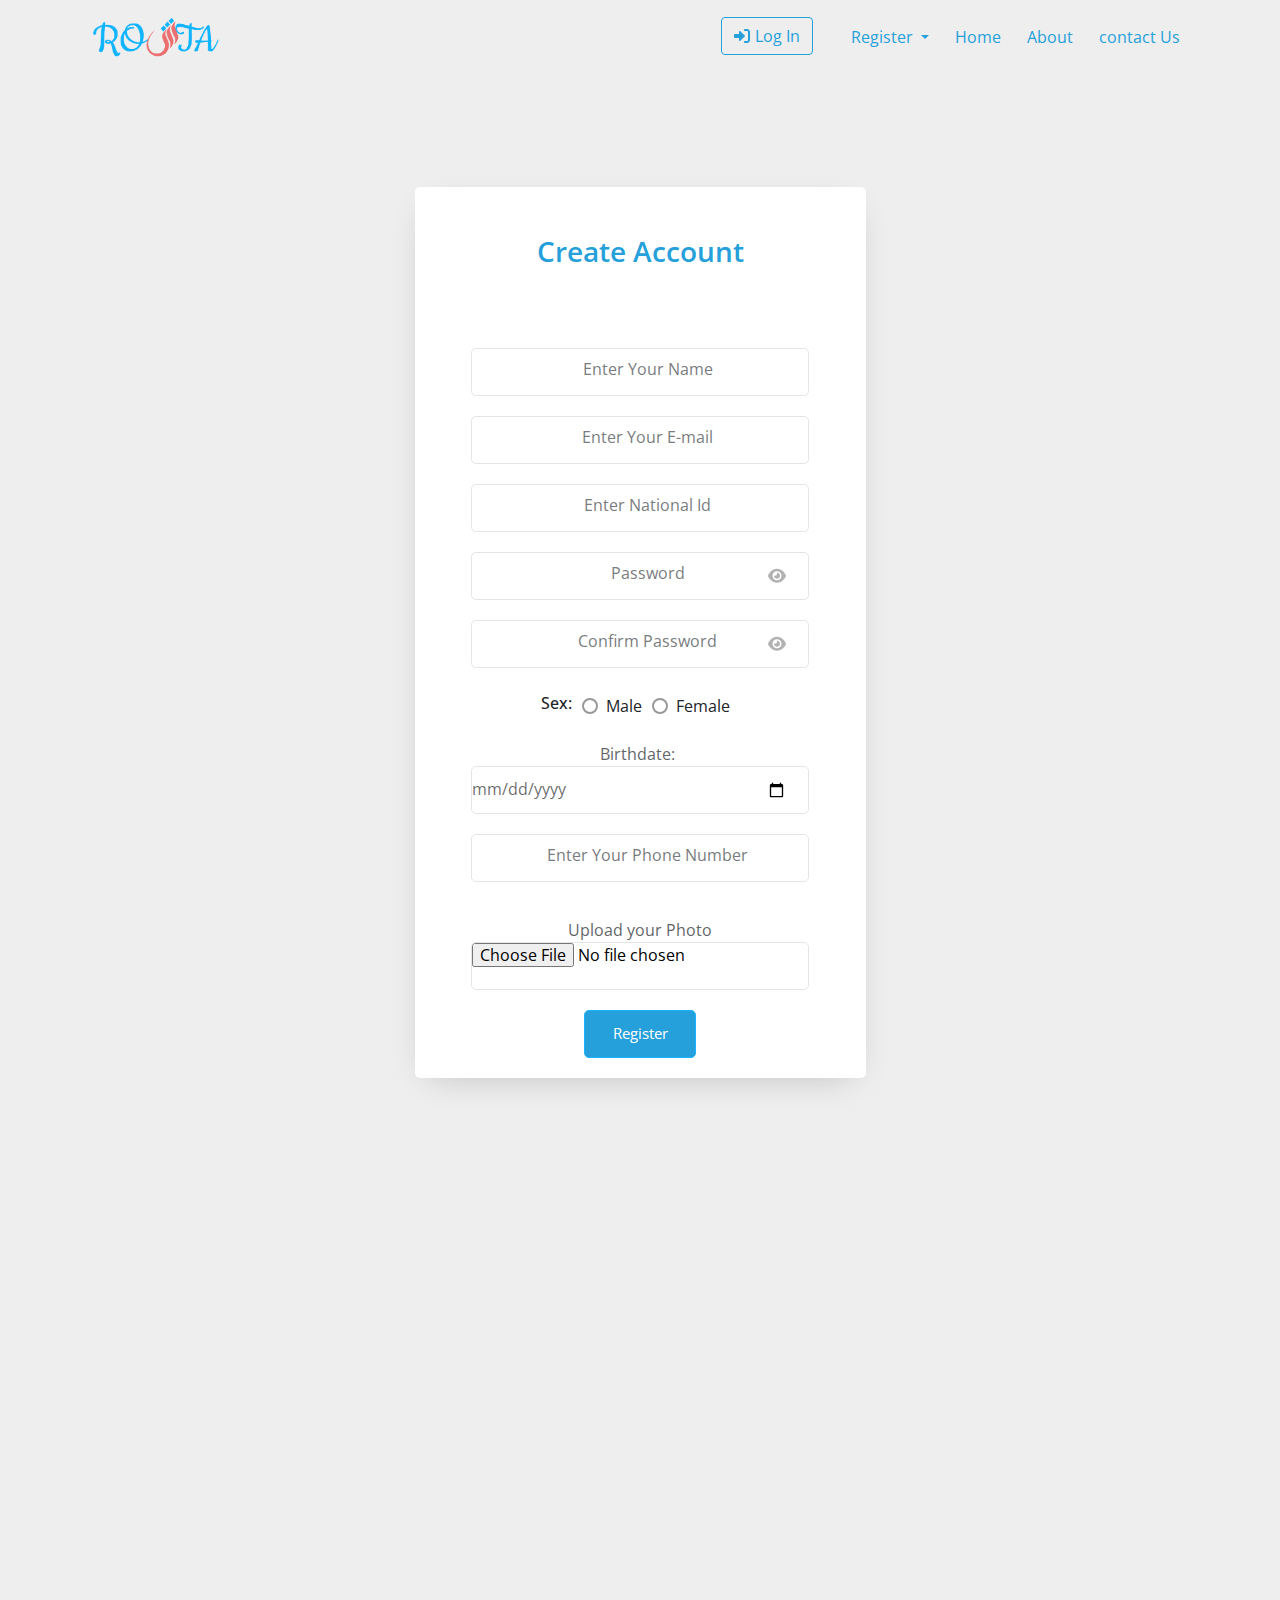
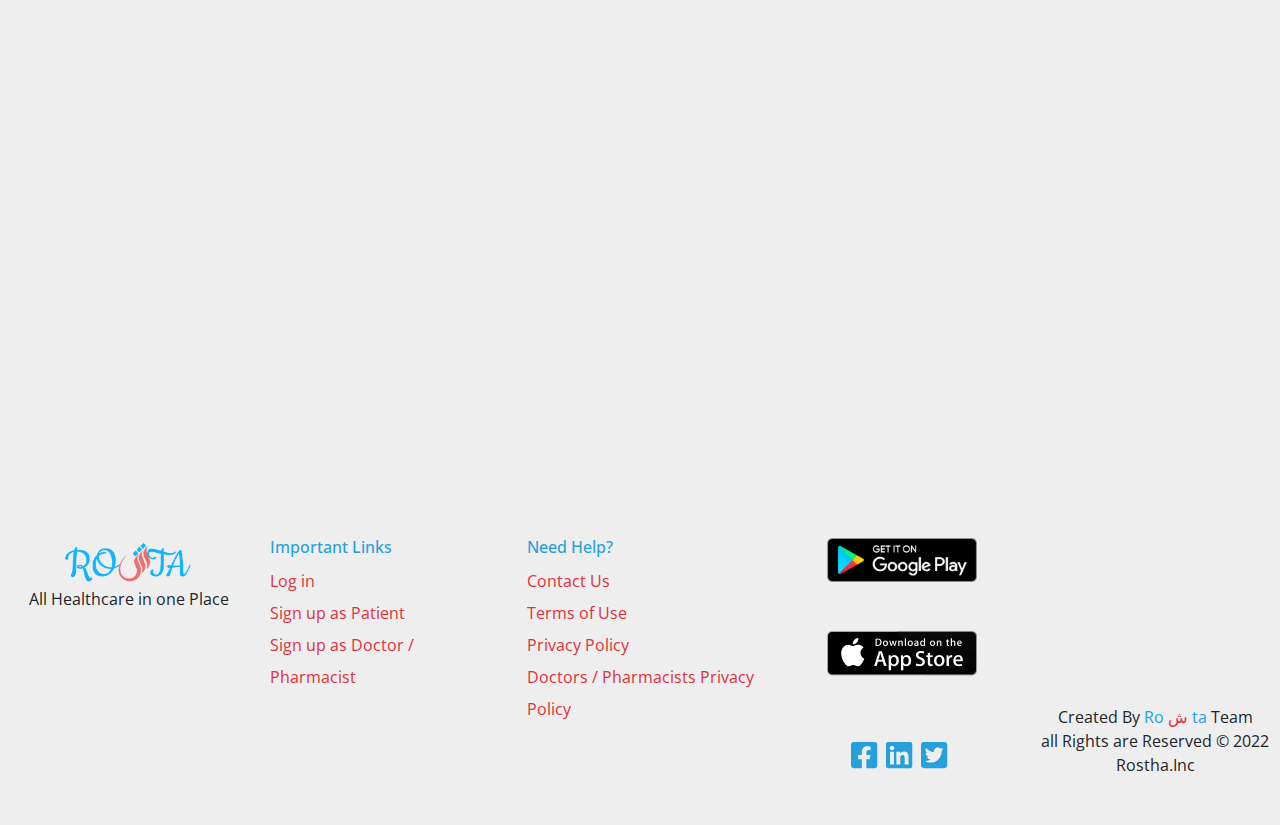
<file: src/pages/Patient-Register.html>
<!DOCTYPE html>
<html lang="en">

<head>
  <meta charset="UTF-8" />
  <meta http-equiv="X-UA-Compatible" content="IE=edge" />
  <meta name="viewport" content="width=device-width, initial-scale=1.0" />
  <link rel="stylesheet" href="../../assets/styles/all.min.css" />
  <link rel="stylesheet" href="../../assets/styles/bootstrap.css" />
  <link rel="stylesheet" href="../../assets/styles/normalize.css" />
  <link rel="stylesheet" href="../../assets/styles/main.css">
  <title>Create Account</title>
</head>

<body>
  <nav class="navbar navbar-expand-lg">
    <div class="container">
      <a class="navbar-brand" href="../../index.html">
        <img src="../../assets/images/Logo.png" />
      </a>
      <button class="navbar-toggler" type="button" data-bs-toggle="collapse" data-bs-target="#navbarSupportedContent"
        aria-controls="navbarSupportedContent" aria-expanded="false" aria-label="Toggle navigation">
        <i class="fa-solid fa-bars"></i>
      </button>
      <div class="collapse navbar-collapse" id="navbarSupportedContent">
        <ul class="navbar-nav ms-auto mb-2 mb-lg-0">
          <li class="nav-item">
            <form class="container justify-content-start">
              <a href="Login.html" class="btn me-2" type="button"><i class="fa-solid fa-right-to-bracket"
                  style="padding-right: 5px"></i>Log In</a>
            </form>
          </li>
          <li class="nav-item dropdown">
            <a class="nav-link dropdown-toggle" href="#" id="navbarDropdown" role="button" data-bs-toggle="dropdown"
              aria-expanded="false">
              <i class="fa-solid fa-user-plus d-lg-none"></i>
              Register
            </a>
            <ul class="dropdown-menu" aria-labelledby="navbarDropdown">
              <li>
                <a class="dropdown-item d-none" href="#">
                  <i class="fa-solid fa-user"></i>
                  as a Patient
                </a>
              </li>
              <li>
                <a class="dropdown-item " href="Doctor-Pharmacist-Registeration.html">
                  <i class="fa-solid fa-user-doctor"></i>
                  as a Doctor | Pharmacist
                </a>
              </li>
            </ul>
          </li>
          <li class="nav-item">
            <a class="nav-link active" aria-current="page" href="../../index.html">
              <i class="fa-solid fa-house d-lg-none"></i>
              Home
            </a>
          </li>
          <li class="nav-item">
            <a class="nav-link" href="#">About </a>
          </li>
          <li class="nav-item">
            <a class="nav-link" href="#">contact Us </a>
          </li>
        </ul>
      </div>
    </div>
  </nav>
  <main id="form1" class="registerAsPatinet1 formbox">
    <div class="container">
      <div class="row justify-content-center">
        <div class="col-md-7 col-lg-5">
          <div class="wrap form-container">
            <div class="login-wrap form-title p-4 p-md-5">
              <h3 class="mb-3 text-center">Create Account</h3>
            </div>

            <!-- <div class="progressbar">
              <div class="progressbar-steps progress-step-active" data-title="first-form"><small></small></div>
              <div class="progressbar-steps" data-title="second-form"><small></small></div>
              <div class="progressbar-steps" data-title="third-form"><small></small></div>
            </div> -->

            <div class="form-step active-form">

              <form action="/" class="login-form" id="registerationForm">
                <div class="form-group mt-3 mb-5" id="username-form">
                  <input type="text" class="name controller" id="username-input" required />
                  <label class="form-placeholder" for="name">Enter Your Name</label>
                  <div id="username-errors" class="error-msg"></div>
                </div>
                <div class="form-group mt-3 mb-5" id="e-mail-form">
                  <input type="email" class="mail controller" id="e-mail-input" required />
                  <label class="form-placeholder" for="mail">Enter Your E-mail</label>
                  <div id="e-mail-errors" class="error-msg"></div>
                </div>

                <div class="form-group mt-3 mb-5" id="nationalId-form">
                  <input type="text" class="phoneNum controller" id="nationalId-input" required />
                  <label class="form-placeholder" for="phoneNum">Enter National Id</label>
                  <div id="nationalId-errors" class="error-msg "></div>
                </div>
               
            </div>

            <div class="form-group mt-3 mb-5" id="password-form">
              <input id="password-filed" type="password" class="paswrd controller" required />
              <label class="form-placeholder" for="paswrd">Password</label>
              <button type="button" id="showpas" class="showpass toggle">
                <i id="shopas" class="fa-solid fa-eye showpass-sign"></i>
              </button>
              <div id="password-errors" class="error-msg"></div>

            </div>
            <div class="form-group mt3 mb-5" id="confirm-password-form">
              <input id="password-filed1" type="password" class="paswrd controller" required />
              <label class="form-placeholder" for="paswrd">Confirm Password</label>
              <button type="button" id="showpas1" class="showpass toggle">
                <i id="shopas" class="fa-solid fa-eye showpass-sign"></i>
              </button>
              <div id="password-confirm-errors" class="error-msg"></div>
            </div>
            <div class="form-group more-info mt-4" id="sex-form">
              <h4>Sex:</h4>
              <div class="form-check">
                <input class="form-check-input" type="radio" name="flexRadioDefault" id="flexRadioDefault1" />
                <label class="form-check-label" for="flexRadioDefault1">
                  Male
                </label>

              </div>
              <div class="form-check">
                <input class="form-check-input" type="radio" name="flexRadioDefault" id="flexRadioDefault2" />
                <label class="form-check-label" for="flexRadioDefault2">
                  Female
                </label>
              </div>
              <div id="sex-errors" class="error-msg"></div>
            </div>
            <div class="form-group mt-3 mb-5 birthdate" id="birthdate-form">
              <input type="date" id="birthday" class="controller" name="birthday" />
              <label class="placeHolder birthday" for="birthday">Birthdate:</label>
              <div id="birthdate-errors" class="error-msg"></div>

            </div>
            <div class="form-group mt-3 mb-5" id="phoneNumber-form">
              <input type="text" class="phoneNum controller" id="phonenumber-input" required />
              <label class="form-placeholder" for="phoneNum">Enter Your Phone Number</label>
              <div id="phonenumber-errors" class="error-msg"></div>
            </div>
            <div class="form-group mt-3 mb-5 " id="profilePhoto">
              <input type="file" class="ProfilePhoto controller" id="profilePhotoInput" required />
              <label class="placeHolder mt-3">Upload your Photo</label>
              <div id="phonenumber-errors" class="error-msg"></div>
            </div>
            <div class="form-group mt-3 mb-5 btns1 btns">
              <button type="submit" form="patient-register-form" class="controller btn dnbtn" id="submit-button1">
                Register
              </button>
            </div>
          </form>
        </div>
      </div>
    </div>
    </div>
  </main>
  <footer class="pt-5 pb-5 text-center">
    <div class="container">
      <div class="row">
        <div class="col-md-6 col-lg-3">
          <div class="General-info justify-content-center align-items-center">
            <img src="../../assets/images/Logo.png">
            <p class="text-center">All Healthcare in one Place</p>

          </div>
        </div>
        <div class="col-md-6 col-lg-3 text-md-start">
          <div class="links">
            <h5 class="fs-6">Important Links</h5>
            <ul class="list-unstyled lh-lg">
              <li><a href="Login.html">Log in</a></li>
              <li><a href="Patient-Register.html">Sign up as Patient</a></li>
              <li><a href="Doctor-Pharmacist-Registeration.html">Sign up as Doctor / Pharmacist</a></li>
            </ul>
          </div>
        </div>
        <div class="col-md-6 col-lg-3 text-md-start">
          <div class="links">
            <h5 class="fs-6">Need Help?</h5>
            <ul class="list-unstyled lh-lg">
              <li><a href="#">Contact Us</a></li>
              <li><a href="#">Terms of Use</a></li>
              <li><a href="#">Privacy Policy</a></li>
              <li><a href="#">Doctors / Pharmacists Privacy Policy</a></li>
            </ul>
          </div>
        </div>
        <div class="col-md-6 col-lg-3 text-md-start">
          <div class="links-mobile">
            <ul class="list-unstyled">
              <li><a href="#">
                  <img src="../../assets/images/Get-it-on-google-play-badge.png" alt="Download From Google Play Store">
                </a></li>
              <li><a href="#">
                  <img src="../../assets/images/download-on-the-app-store-apple.png">
                </a></li>
            </ul>
            <div class="social">
              <a href=""><i class="fa-brands fa-facebook-square"></i></a>
              <a href=""><i class="fa-brands fa-linkedin"></i></a>
              <a href=""><i class="fa-brands fa-twitter-square"></i></a>
            </div>
          </div>
        </div>
      </div>
    </div>
    <div class="credits">
      Created By <span style="color:#26A0DB;">Ro<span style="color:#DF313B;"> ش </span>ta</span> Team<br>
      all Rights are Reserved
      &copy; 2022 Rostha.Inc
    </div>
  </footer>

  <script src="../../assets/scripts/all.min.js"></script>
  <script src="../../assets/scripts/bootstrap.bundle.js"></script>
  <script src="../../assets/scripts/main.js"></script>
</body>

</html>
</file>
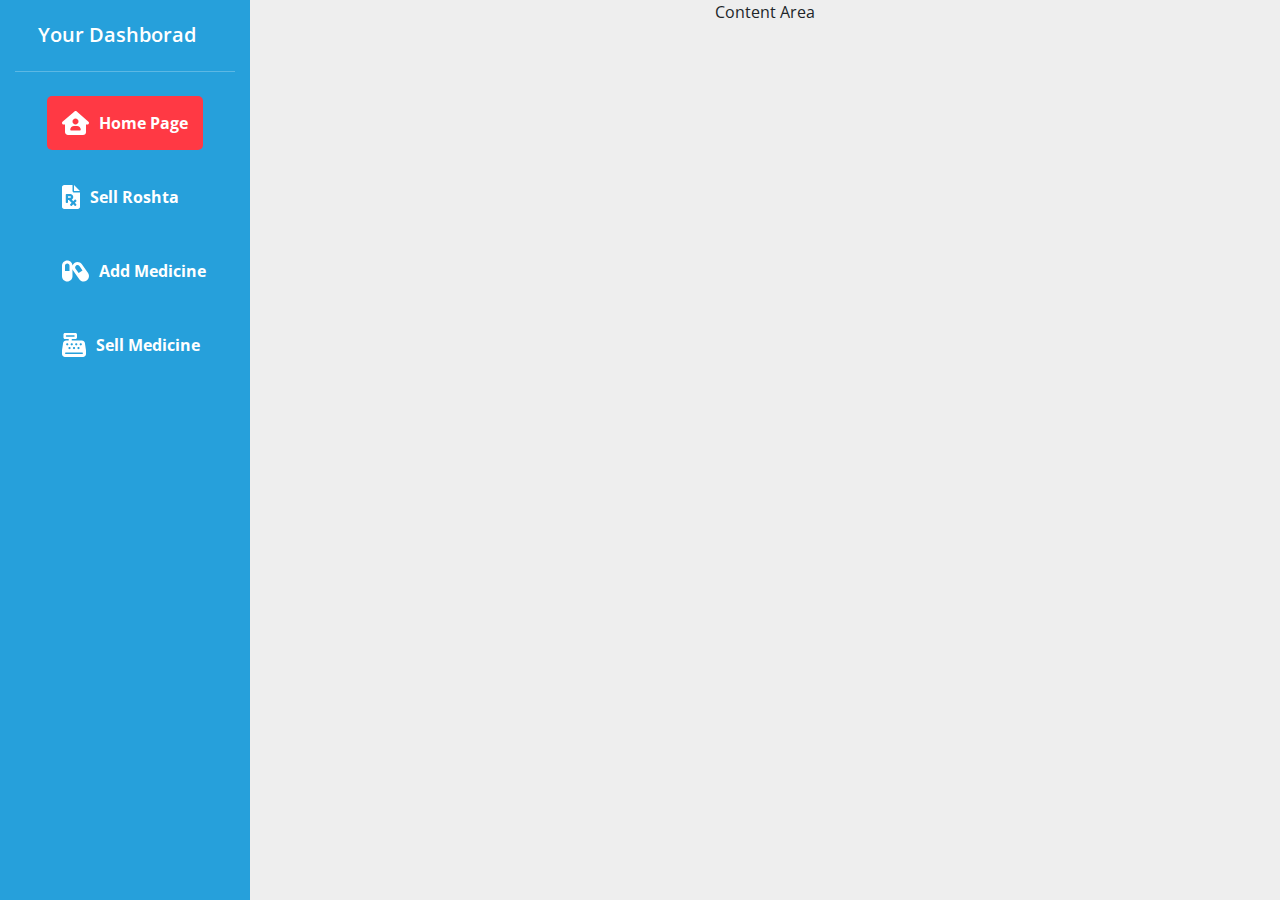
<file: src/pages/pharmacyHomePage.html>
<!DOCTYPE html>
<html lang="en">
  <head>
    <meta charset="UTF-8" />
    <meta http-equiv="X-UA-Compatible" content="IE=edge" />
    <meta name="viewport" content="width=device-width, initial-scale=1.0" />
    <link rel="stylesheet" href="../../assets/styles/all.min.css" />
    <link rel="stylesheet" href="../../assets/styles/bootstrap.css" />
    <link rel="stylesheet" href="../../assets/styles/normalize.css" />
    <link rel="stylesheet" href="../../assets/styles/main.css" />
    <title>Dashboard</title>
  </head>

  <body>
    <!-- <div class="small-screens">
      <h1>This Page Only avilable to desktop</h1>
    </div> -->
    <section class="navigation-content">
      <div class="dashboard-navigation">
        <div class="navbar-brand">Your Dashborad</div>
        <hr />
        <div class="navbar">
          <ul class="navbar-items">
            <li class="navbar-item active">
              <i class="fa-solid fa-house-user nav-item-icon"></i>
              <a href="pharmacyHomePage.html" class="nav-item-title"
              >Home Page</a
              >
            </li>
            <li class="navbar-item">
              <i class="fa-solid fa-file-prescription nav-item-icon"></i>
              <a href="sellroshta.html" class="nav-item-title">Sell Roshta</a>
            </li>
            <li class="navbar-item">
              <i class="fa-solid fa-capsules nav-item-icon"></i>
              <a href="addMedicine.html" class="nav-item-title">Add Medicine</a>
            </li>
            <li class="navbar-item">
              <i class="fa-solid fa-cash-register nav-item-icon"></i>
              <a href="sellMedicine.html" class="nav-item-title">Sell Medicine</a>
            </li>
          </ul>
        </div>
      </div>
    </section>
    <section class="dashboardHeader">

    </section>
    <section class="contentArea">Content Area</section>
    <script src="../../assets/scripts/all.min.js"></script>
    <script src="../../assets/scripts/bootstrap.bundle.js"></script>
    <script src="../../assets/scripts/main.js"></script>
    <script src="../../assets/scripts/jquery-3.6.0.js"></script>
  </body>
</html>
</file>
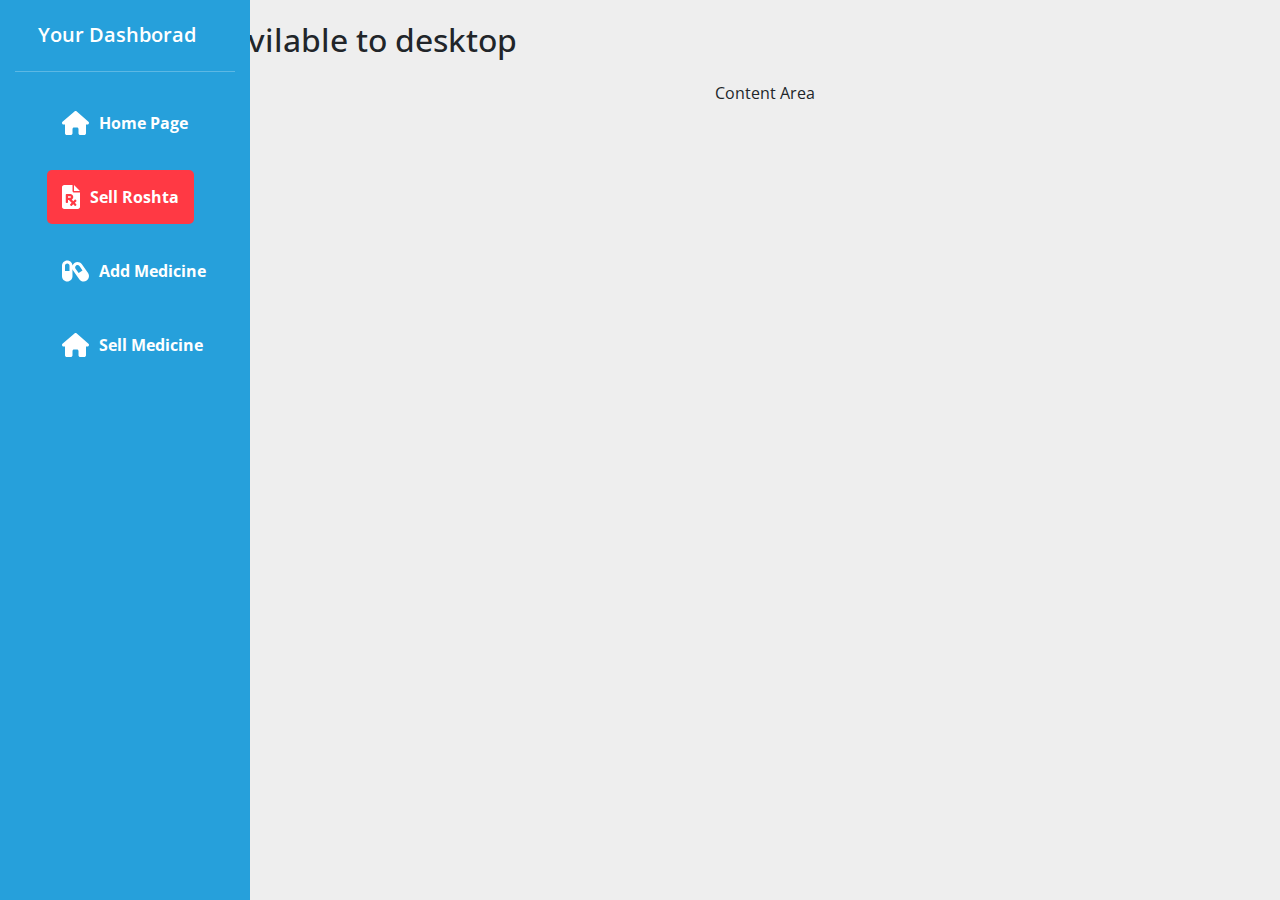
<file: src/pages/sellroshta.html>
<!DOCTYPE html>
<html lang="en">

<head>
    <meta charset="UTF-8" />
    <meta http-equiv="X-UA-Compatible" content="IE=edge" />
    <meta name="viewport" content="width=device-width, initial-scale=1.0" />
    <link rel="stylesheet" href="../../assets/styles/all.min.css" />
    <link rel="stylesheet" href="../../assets/styles/bootstrap.css" />
    <link rel="stylesheet" href="../../assets/styles/normalize.css" />
    <link rel="stylesheet" href="../../assets/styles/main.css" />
    <title>Dashboard</title>
</head>

<body>
    <div class="small-screens">
        <h1>This Page Only avilable to desktop</h1>
    </div>
    <section class="navigation-content">
        <div class="dashboard-navigation">
            <div class="navbar-brand">Your Dashborad</div>
            <hr />
            <div class="navbar">
                <ul class="navbar-items">
                    <li class="navbar-item ">
                        <i class="fa-solid fa-house nav-item-icon"></i>
                        <a href="pharmacyHomePage.html" class="nav-item-title">Home Page</a>
                    </li>
                    <li class="navbar-item active">
                        <i class="fa-solid fa-file-prescription nav-item-icon"></i>
                        <a href="sellroshta.html" class="nav-item-title">Sell Roshta</a>
                    </li>
                    <li class="navbar-item">
                        <i class="fa-solid fa-capsules nav-item-icon"></i>
                        <a href="Home Page" class="nav-item-title">Add Medicine</a>
                    </li>
                    <li class="navbar-item">
                        <i class="fa-solid fa-house nav-item-icon"></i>
                        <a href="" class="nav-item-title">Sell Medicine</a>
                    </li>
                </ul>
            </div>
        </div>
    </section>
    <section class="contentArea">Content Area</section>
    <script src="../../assets/scripts/all.min.js"></script>
    <script src="../../assets/scripts/bootstrap.bundle.js"></script>
    <script src="../../assets/scripts/main.js"></script>
</body>

</html>
</file>
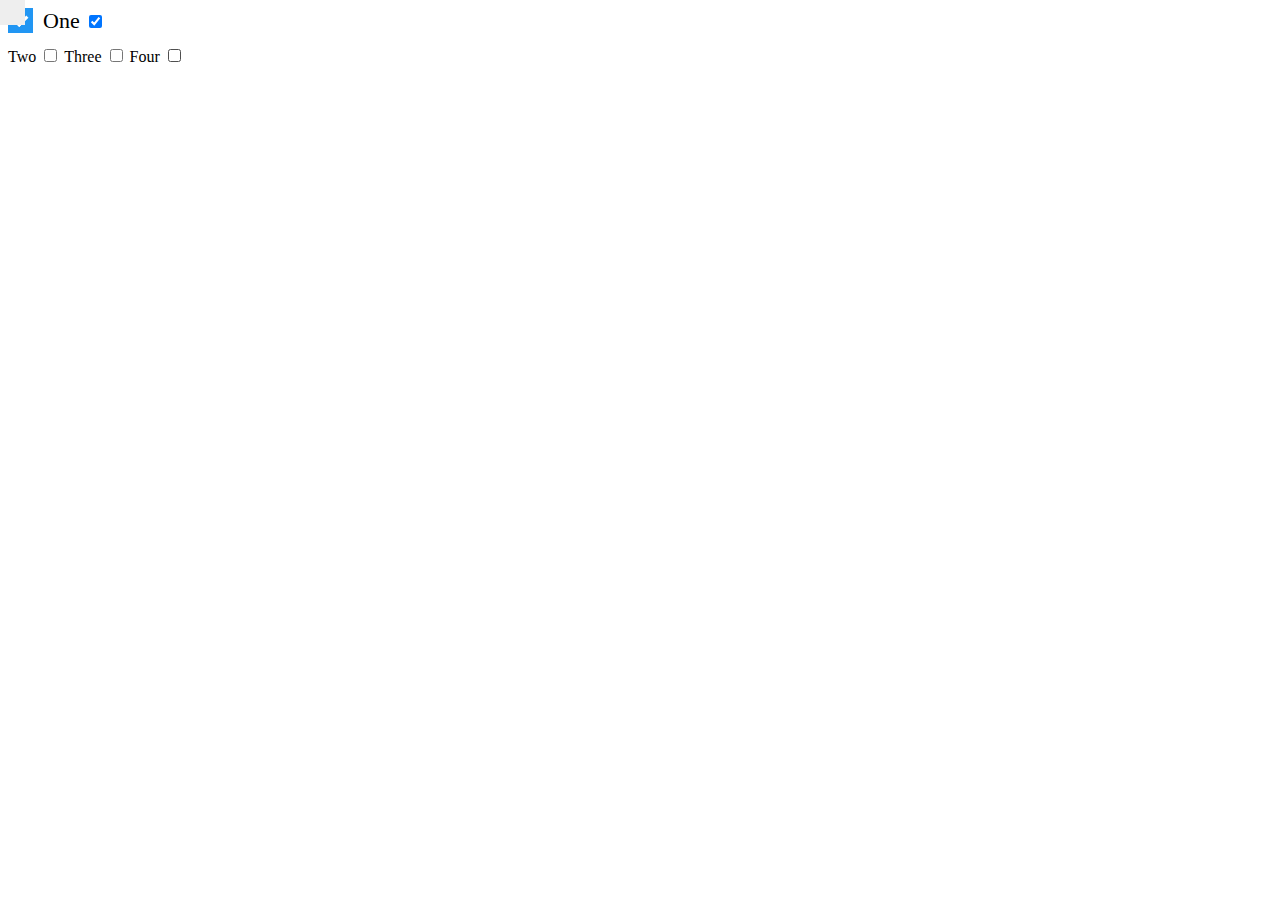
<file: src/components/public/checkboxes.html>
<!DOCTYPE html>
<html lang="en">

<head>
    <meta charset="UTF-8">
    <meta http-equiv="X-UA-Compatible" content="IE=edge">
    <meta name="viewport" content="width=device-width, initial-scale=1.0">
    <style>
        .checkbox-container {
            display: block;
            position: relative;
            padding-left: 35px;
            margin-bottom: 12px;
            cursor: pointer;
            font-size: 22px;
            -webkit-user-select: none;
            -moz-user-select: none;
            -ms-user-select: none;
            user-select: none;
        }

        .checkmark {
            position: absolute;
            top: 0;
            left: 0;
            height: 25px;
            width: 25px;
            background-color: #eee;
        }

        .checkbox-container:hover input~.checkmark {
            background-color: #ccc;
        }

        .checkbox-container input:checked~.checkmark {
            background-color: #2196F3;
        }

        .checkmark:after {
            content: "";
            position: absolute;
            display: none;
        }

        .checkbox-container input:checked~.checkmark:after {
            display: block;
        }

        .checkbox-container .checkmark:after {
            left: 9px;
            top: 5px;
            width: 5px;
            height: 10px;
            border: solid white;
            border-width: 0 3px 3px 0;
            -webkit-transform: rotate(45deg);
            -ms-transform: rotate(45deg);
            transform: rotate(45deg);
        }
    </style>
    <title>Document</title>
</head>

<body>
    <label class="checkbox-container">One
        <input type="checkbox" checked="checked">
        <span class="checkmark"></span>
    </label>

    <label class="container">Two
        <input type="checkbox">
        <span class="checkmark"></span>
    </label>

    <label class="container">Three
        <input type="checkbox">
        <span class="checkmark"></span>
    </label>

    <label class="container">Four
        <input type="checkbox">
        <span class="checkmark"></span>
    </label>
</body>

</html>
</file>
<file: assets/styles/main.css>
@import url("https://fonts.googleapis.com/css2?family=Open+Sans:ital,wght@0,300;0,400;0,500;0,600;0,700;0,800;1,300;1,400;1,500;1,600;1,700;1,800&display=swap");
* {
  font-family: "Open Sans", sans-serif;
  margin: 0;
  padding: 0;
}

ul {
  list-style: none;
}

a {
  text-decoration: none;
}

@-webkit-keyframes formTranslate {
  from {
    -webkit-transform: scale(1, 0);
            transform: scale(1, 0);
    opacity: 0;
  }
  to {
    -webkit-transform: scale(1, 1);
            transform: scale(1, 1);
    opacity: 1;
  }
}

@keyframes formTranslate {
  from {
    -webkit-transform: scale(1, 0);
            transform: scale(1, 0);
    opacity: 0;
  }
  to {
    -webkit-transform: scale(1, 1);
            transform: scale(1, 1);
    opacity: 1;
  }
}
.form-step .medical {
  display: -webkit-box;
  display: -ms-flexbox;
  display: flex;
  -webkit-box-pack: center;
      -ms-flex-pack: center;
          justify-content: center;
  -webkit-box-align: center;
      -ms-flex-align: center;
          align-items: center;
  -ms-flex-wrap: wrap;
      flex-wrap: wrap;
}
.form-step .medical .grid-container {
  display: -ms-grid;
  display: grid;
  -ms-grid-columns: auto auto;
  grid-template-columns: auto auto;
  -webkit-box-align: center;
      -ms-flex-align: center;
          align-items: center;
  -webkit-box-pack: justify;
      -ms-flex-pack: justify;
          justify-content: space-between;
  padding: 10px;
  color: #26A0DB;
}
.form-step .medical h4 {
  background-color: white;
  text-align: center;
  display: block;
  padding: 5px;
  color: #26A0DB;
}

.error input {
  border-color: #ff3860 !important;
}

.success input {
  border-color: #09c327 !important;
}

.error-msg {
  color: #ff3860;
  font-size: 12px;
  height: 10px;
  top: 50px;
  left: 60px;
  display: -webkit-box;
  display: -ms-flexbox;
  display: flex;
}

.form-group {
  position: relative;
  z-index: 1000;
}
.form-group .error-msg {
  position: absolute;
  z-index: 1001;
}

select {
  font-size: 1rem;
  background-color: #26A0DB;
  color: white;
  padding: 8px 0;
  border-radius: 5px;
}

.formbox .row .birthdate {
  display: -webkit-box;
  display: -ms-flexbox;
  display: flex;
  -webkit-box-pack: center;
      -ms-flex-pack: center;
          justify-content: center;
}
.formbox .row .birthdate input[type=date]::-webkit-calendar-picker-indicator {
  width: 40px;
  padding: 0px;
  margin: 0px;
}
.formbox .row .birthdate .birthday {
  margin-right: 5px;
}
.formbox .row .more-info {
  display: -webkit-box;
  display: -ms-flexbox;
  display: flex;
  -webkit-box-align: center;
      -ms-flex-align: center;
          align-items: center;
  -webkit-box-pack: center;
      -ms-flex-pack: center;
          justify-content: center;
}
.formbox .row .more-info h4 {
  font-size: 16px;
  margin-right: 10px;
  margin-top: 2px;
}
.formbox .row .more-info .form-check {
  margin-right: 10px;
}
.formbox .row .more-info input[type=radio] {
  -webkit-appearance: none;
  -moz-appearance: none;
  appearance: none;
  border-radius: 50%;
  width: 16px;
  height: 16px;
  border: 2px solid #999;
  -webkit-transition: 0.2s all linear;
  transition: 0.2s all linear;
  margin-right: 0px;
  position: relative;
}

.form-group .donebtn {
  background-color: #ed2929 !important;
}

@media (max-width: 768px) {
  .formbox .form-group .form-placeholder {
    font-size: 12px;
  }
}
#form1 {
  left: 450px;
}

.forms {
  display: inline;
}

.formbox {
  padding: 7em 0;
}

.form-container {
  width: 100%;
  overflow: hidden;
  background: #fff;
  border-radius: 5px;
  -webkit-box-shadow: 0px 10px 34px -15px rgba(0, 0, 0, 0.24);
          box-shadow: 0px 10px 34px -15px rgba(0, 0, 0, 0.24);
}

.form-container .form-title h3 {
  font-weight: 600;
  margin-bottom: 5px;
  text-align: center;
  color: #26a0db;
}

.form-container .form-title p {
  font-weight: 400;
  margin-bottom: 5px;
  text-align: center;
  color: darkgray;
}

.form-title {
  position: relative;
}

.form-container .form-group {
  position: relative;
  z-index: 0;
  margin-bottom: 20px !important;
  display: -webkit-box;
  display: -ms-flexbox;
  display: flex;
  -webkit-box-pack: center;
      -ms-flex-pack: center;
          justify-content: center;
  -webkit-box-align: center;
      -ms-flex-align: center;
          align-items: center;
}

.form-container .form-group .controller {
  height: 48px;
  background: transparent;
  color: #000;
  font-size: 16px;
  border-radius: 5px;
  -webkit-box-shadow: none;
          box-shadow: none;
  border: 1px solid rgba(0, 0, 0, 0.1);
  width: 75%;
}

.form-container .form-group .controller:active,
.form-container .form-group .controller:focus-visible {
  outline: none;
  border-color: #22ceec;
}

.form-container .form-group {
  display: -webkit-box;
  display: -ms-flexbox;
  display: flex;
}

.form-container .form-group .showpass {
  position: absolute;
  top: 50%;
  right: 80px;
  -webkit-transform: translateY(-50%);
          transform: translateY(-50%);
  color: #0000004d;
  cursor: pointer;
  border: none;
  background-color: none;
}

.form-group .showpass {
  background-color: transparent;
}

.form-container .form-group .form-placeholder {
  position: absolute;
  top: 2px;
  padding: 7px 0 0 15px;
  -webkit-transition: all 400ms;
  transition: all 400ms;
  opacity: 0.6;
  z-index: -1;
}

.form-container .btn.btn-primary {
  background: #ec4e4e !important;
  border: 1px solid #ec4e4e !important;
  color: #fff !important;
}

.form-group a {
  color: gray;
}

.form-group .form-checkbox {
  display: block;
  position: relative;
  padding-left: 30px;
  margin-bottom: 12px;
  cursor: pointer;
  font-size: 16px;
  font-weight: 500;
  -webkit-user-select: none;
  -moz-user-select: none;
  -ms-user-select: none;
  user-select: none;
  color: #26a0db;
}

.form-group .controller:focus + .form-placeholder,
.form-group .controller:valid + .form-placeholder {
  -webkit-transform: translate3d(0, -120%, 0);
          transform: translate3d(0, -120%, 0);
  padding: 5px 0 0 0;
  opacity: 1;
  text-transform: uppe  rcase;
  font-size: 10px;
  letter-spacing: 1px;
  color: #1cb3fe;
  font-weight: 700;
}

.form-container .form-group .btn {
  cursor: pointer;
  -webkit-box-shadow: none !important;
  box-shadow: none !important;
  font-size: 15px;
  padding: 10px 20px;
}

.form-container .btns {
  display: -webkit-box;
  display: -ms-flexbox;
  display: flex;
  -ms-flex-pack: distribute;
      justify-content: space-around;
}

.form-container .form-group .dnbtn, .form-container .form-group .nextbtn {
  background-color: #26a0db !important;
  border: 1px solid #1cb3fe !important;
  color: #fff !important;
  width: 25%;
}

.form-container .form-group .bckbtn {
  background-color: white !important;
  border: 1px solid #26a0db !important;
  color: #26a0db !important;
  width: 25%;
}

.form-container .form-group .dnbtn {
  width: 25%;
  color: white;
}

#profilePhoto,
#universityDegree, #graduation-year, #syndicate {
  margin-top: -10px;
  display: -webkit-box;
  display: -ms-flexbox;
  display: flex;
  -webkit-box-orient: vertical;
  -webkit-box-direction: reverse;
      -ms-flex-direction: column-reverse;
          flex-direction: column-reverse;
}
#profilePhoto label,
#universityDegree label, #graduation-year label, #syndicate label {
  opacity: 0.7;
}
#profilePhoto .placeHolder,
#universityDegree .placeHolder, #graduation-year .placeHolder, #syndicate .placeHolder {
  -webkit-transition: all 400ms;
  transition: all 400ms;
}
#profilePhoto .controller:focus + .placeHolder,
#profilePhoto .controller:valid + .placeHolder,
#universityDegree .controller:focus + .placeHolder,
#universityDegree .controller:valid + .placeHolder, #graduation-year .controller:focus + .placeHolder,
#graduation-year .controller:valid + .placeHolder, #syndicate .controller:focus + .placeHolder,
#syndicate .controller:valid + .placeHolder {
  padding: 5px 0 0 0;
  opacity: 1;
  text-transform: uppercase;
  font-size: 10px;
  letter-spacing: 1px;
  color: #1cb3fe;
  font-weight: 700;
}

#birthdate-form {
  margin-top: -10px;
  display: -webkit-box;
  display: -ms-flexbox;
  display: flex;
  -webkit-box-orient: vertical;
  -webkit-box-direction: reverse;
      -ms-flex-direction: column-reverse;
          flex-direction: column-reverse;
  position: relative;
}
#birthdate-form label {
  opacity: 0.7;
}
#birthdate-form input {
  color: rgba(0, 0, 0, 0.6);
}

.form-group img {
  width: 80px;
  margin-bottom: 10px;
}
.form-group .doctor-label, .form-group .doctor-label1 {
  display: -webkit-box;
  display: -ms-flexbox;
  display: flex;
  -webkit-box-orient: vertical;
  -webkit-box-direction: normal;
      -ms-flex-direction: column;
          flex-direction: column;
  -webkit-box-pack: center;
      -ms-flex-pack: center;
          justify-content: center;
  -webkit-box-align: center;
      -ms-flex-align: center;
          align-items: center;
  text-align: center;
  -ms-flex-wrap: wrap;
      flex-wrap: wrap;
}
.form-group .doctor-label h5, .form-group .doctor-label1 h5 {
  text-align: center;
  margin-top: 10px;
}
.form-group .doctor-label1 h5 {
  margin-top: 25px;
}

.job {
  display: -webkit-box;
  display: -ms-flexbox;
  display: flex;
  -ms-flex-pack: distribute;
      justify-content: space-around;
  -webkit-box-align: center;
      -ms-flex-align: center;
          align-items: center;
}

a {
  text-decoration: none;
  color: #26A0DB;
}

ul {
  list-style: none;
}

footer {
  background-color: #eee;
}
footer img {
  width: 150px;
}
footer .links h5 {
  color: #26A0DB;
}
footer .links a {
  color: #DF313B;
}
footer .links-mobile {
  display: -webkit-box;
  display: -ms-flexbox;
  display: flex;
  -webkit-box-orient: vertical;
  -webkit-box-direction: normal;
      -ms-flex-direction: column;
          flex-direction: column;
  -webkit-box-align: center;
      -ms-flex-align: center;
          align-items: center;
  -webkit-box-pack: center;
      -ms-flex-pack: center;
          justify-content: center;
}
footer .links-mobile ul {
  padding: 0;
  margin: 0;
}
footer .links-mobile ul li {
  margin-bottom: -50px;
  padding: 0;
  margin: 0;
}
footer .links-mobile .social a {
  padding-right: 5px;
  font-size: 30px;
  color: #26A0DB;
}
footer .links-mobile .social a:hover {
  color: #DF313B;
}
footer .credits {
  display: inline-block;
}

body {
  background-color: #eee;
}

nav {
  padding-bottom: 0px;
  z-index: 100;
}
nav .navbar-brand img {
  width: 150px;
}
nav ul li {
  padding-right: 10px;
}
nav ul .nav-item a {
  color: #26A0DB;
}
nav ul .dropdown-item:hover, nav ul .dropdown-item:focus {
  color: white;
  background-color: #26A0DB;
}
nav .navbar-toggler:focus {
  -webkit-box-shadow: none;
          box-shadow: none;
}
nav .btn {
  color: #26A0DB;
  border: 1px solid #26A0DB;
}
nav .btn:hover, nav .btn:focus {
  color: white;
  background-color: #26A0DB;
  -webkit-box-shadow: none;
          box-shadow: none;
}
@media (max-width: 992px) {
  nav .btn {
    margin-top: 5px;
    margin-left: -15px;
  }
}

.welcome-home {
  background-image: url(../images/main-slideShow/1.jpg);
  background-size: cover;
  background-position: top center;
  position: relative;
  z-index: 1;
}
.welcome-home::after {
  content: "";
  position: absolute;
  left: 0;
  top: 0;
  height: 100%;
  width: 100%;
  background-color: black;
  opacity: 0.2;
  z-index: -1;
}
.welcome-home .welcome-photo {
  max-width: 1200px;
  margin: 0 auto;
  padding: 30px;
  -webkit-box-pack: start;
      -ms-flex-pack: start;
          justify-content: flex-start;
  min-height: calc(100vh - 75px);
}

header {
  position: fixed;
  top: 0;
  right: 0;
  left: 0;
  z-index: 1000;
  background-color: #eee;
}

.welcome-home {
  background-image: url(../images/main-slideShow/1.jpg);
  background-size: cover;
  background-position: top center;
  position: relative;
  /* z-index: 1; */
}
.welcome-home::after {
  content: "";
  position: absolute;
  left: 0;
  top: 0;
  height: 100%;
  width: 100%;
  background-color: black;
  opacity: 0.8;
  z-index: 1;
}
.welcome-home .welcome-photo {
  max-width: 1200px;
  margin: 0 auto;
  padding: 30px;
  -webkit-box-pack: start;
      -ms-flex-pack: start;
          justify-content: flex-start;
  min-height: 100vh;
}

.home-page {
  width: 100%;
  height: calc(100vh - 75px);
  -webkit-animation: animate 30s ease-in-out infinite;
          animation: animate 30s ease-in-out infinite;
  background-size: cover;
  display: -webkit-box;
  display: -ms-flexbox;
  display: flex;
  -webkit-box-orient: vertical;
  -webkit-box-direction: normal;
      -ms-flex-direction: column;
          flex-direction: column;
  -webkit-box-pack: center;
      -ms-flex-pack: center;
          justify-content: center;
  -webkit-box-align: center;
      -ms-flex-align: center;
          align-items: center;
  position: fixed;
}
.home-page .Homelogo {
  display: -webkit-box;
  display: -ms-flexbox;
  display: flex;
  -webkit-box-orient: vertical;
  -webkit-box-direction: normal;
      -ms-flex-direction: column;
          flex-direction: column;
  -webkit-box-align: center;
      -ms-flex-align: center;
          align-items: center;
  -webkit-box-pack: center;
      -ms-flex-pack: center;
          justify-content: center;
}
.home-page .Homelogo img {
  width: 500px;
  z-index:2;
}
.home-page h1 {
  margin-top: -5px;
  color: rgb(20, 161, 248);
  font-size: 50px;
  font-weight: bold;
  z-index:2;
  border-radius: 15px;
}
.home-page .Searching {
  display: -webkit-box;
  display: -ms-flexbox;
  display: flex;
  -ms-flex-wrap: wrap;
      flex-wrap: wrap;
  -ms-flex-pack: distribute;
      justify-content: space-around;
}
.home-page .Searching button {
  padding: 10px0 30px;
}
.home-page .Searching button:focus {
  -webkit-box-shadow: none;
          box-shadow: none;
}
.home-page .Searching .SearchDoctorButton button {
  background-color: #DF313B;
  border-color: #DF313B;
}
.home-page .Searching .SearchDoctorButton button a {
  color: white;
}
.home-page .Searching .SearchDoctorButton button:hover {
  background-color: #26A0DB;
  border-color: #26A0DB;
}
.home-page .Searching .SearchPharmacyButton button {
  background-color: #26A0DB;
  border-color: #26A0DB;
}
.home-page .Searching .SearchPharmacyButton button a {
  color: white;
}
.home-page .Searching .SearchPharmacyButton button:hover {
  background-color: #DF313B;
  border-color: #DF313B;
}

footer {
  -webkit-box-pack: center;
      -ms-flex-pack: center;
          justify-content: center;
  -webkit-box-align: end;
      -ms-flex-align: end;
          align-items: flex-end;
  padding-bottom: 40px;
  position: relative;
  display: -webkit-box;
  display: -ms-flexbox;
  display: flex;
  top: 100vh;
}

@-webkit-keyframes animate {
  0%, 100% {
    background-color: 0, 0, 0, 0.5;
    background-image: url(../images/main-slideShow/1.jpg);
  }
  25% {
    background-color: 0, 0, 0, 0.5;
    background-image: url(../images/main-slideShow/2.jpg);
  }
  50% {
    background-color: 0, 0, 0, 0.5;
    background-image: url(../images/main-slideShow/3.jpg);
  }
  75% {
    background-color: 0, 0, 0, 0.5;
    background-image: url(../images/main-slideShow/4.jpg);
  }
}

@keyframes animate {
  0%, 100% {
    background-color: 0, 0, 0, 0.5;
    background-image: url(../images/main-slideShow/1.jpg);
  }
  25% {
    background-color: 0, 0, 0, 0.5;
    background-image: url(../images/main-slideShow/2.jpg);
  }
  50% {
    background-color: 0, 0, 0, 0.5;
    background-image: url(../images/main-slideShow/3.jpg);
  }
  75% {
    background-color: 0, 0, 0, 0.5;
    background-image: url(../images/main-slideShow/4.jpg);
  }
}
.navigation-content {
  z-index: 1;
  position: fixed;
  top: 0;
  left: 0;
  width: 250px;
  height: 100vh;
  background-color: #26A0DB;
  color: white;
  padding: 15px;
}
.navigation-content.no-sidebar {
  left: -250px;
}
.navigation-content .navbar-brand {
  text-align: center;
  font-weight: 600;
}
.navigation-content .navbar .navbar-items {
  display: -webkit-box;
  display: -ms-flexbox;
  display: flex;
  -webkit-box-orient: vertical;
  -webkit-box-direction: normal;
      -ms-flex-direction: column;
          flex-direction: column;
  gap: 20px;
  -webkit-box-align: start;
      -ms-flex-align: start;
          align-items: flex-start;
}
.navigation-content .navbar .navbar-items .active {
  background-color: #FF3944;
  padding: 15px;
  border-radius: 5px;
}
.navigation-content .navbar .navbar-items .active:hover {
  background-color: #FF3944;
}
.navigation-content .navbar .navbar-items li {
  display: -webkit-box;
  display: -ms-flexbox;
  display: flex;
  -webkit-box-pack: center;
      -ms-flex-pack: center;
          justify-content: center;
  -webkit-box-align: center;
      -ms-flex-align: center;
          align-items: center;
  gap: 10px;
  padding: 15px;
  border-radius: 5px;
}
.navigation-content .navbar .navbar-items li a {
  font-size: 1em;
  color: white;
  font-weight: 700;
}
.navigation-content .navbar .navbar-items li .nav-item-icon {
  font-size: 1.5em;
}
.navigation-content .navbar .navbar-items li:hover {
  background-color: #22CEEC;
}

.pageTitle {
  display: -webkit-box;
  display: -ms-flexbox;
  display: flex;
  -webkit-box-pack: center;
      -ms-flex-pack: center;
          justify-content: center;
  -webkit-box-align: center;
      -ms-flex-align: center;
          align-items: center;
  text-align: center;
  color: #26A0DB;
  margin-bottom: 10px;
}
.pageTitle h3 {
  text-align: center;
}

.contentArea {
  width: calc(100% - 250px);
  top: 50%;
  right: 50%;
  float: right;
  display: -webkit-box;
  display: -ms-flexbox;
  display: flex;
  -webkit-box-orient: vertical;
  -webkit-box-direction: normal;
      -ms-flex-direction: column;
          flex-direction: column;
  -webkit-box-pack: center;
      -ms-flex-pack: center;
          justify-content: center;
  -webkit-box-align: center;
      -ms-flex-align: center;
          align-items: center;
}
.contentArea .addMedicineForm {
  width: 80%;
  background-color: white;
  margin-top: 7em;
  overflow: hidden;
  border-radius: 5px;
}
.contentArea .addMedicineForm .row .addingMedicine {
  gap: 20px;
  display: -ms-grid;
  display: grid;
  -ms-grid-columns: auto 20px auto 20px auto;
  grid-template-columns: auto auto auto;
}
.contentArea .addMedicineForm .row .addingMedicine .form-group {
  position: relative;
  z-index: 0;
  margin-bottom: 20px !important;
  display: -webkit-box;
  display: -ms-flexbox;
  display: flex;
  -webkit-box-orient: vertical;
  -webkit-box-direction: reverse;
      -ms-flex-direction: column-reverse;
          flex-direction: column-reverse;
  -webkit-box-pack: center;
      -ms-flex-pack: center;
          justify-content: center;
  -webkit-box-align: start;
      -ms-flex-align: start;
          align-items: flex-start;
}
.contentArea .addMedicineForm .row .addingMedicine .form-group .controller {
  height: 40px;
  width: 300px;
  background: transparent;
  color: #000;
  font-size: 16px;
  border-radius: 5px;
  -webkit-box-shadow: none;
          box-shadow: none;
  border: 1px solid rgba(0, 0, 0, 0.1);
}
.contentArea .addMedicineForm .row .addingMedicine .form-group .controller:active, .contentArea .addMedicineForm .row .addingMedicine .form-group .controller:focus-visible {
  outline: none;
  border-color: #26A0DB;
}
.contentArea .inputMedicine {
  width: 70%;
}
.contentArea .inputMedicine .form-container {
  width: 100%;
}
.contentArea .inputMedicine .MedicineData {
  width: 90%;
}
.contentArea .inputMedicine .MedicineData .formbox {
  padding: 15px;
}
.contentArea .inputMedicine .MedicineData .formbox .inputMedicineForm {
  display: -webkit-box;
  display: -ms-flexbox;
  display: flex;
  -webkit-box-orient: vertical;
  -webkit-box-direction: normal;
      -ms-flex-direction: column;
          flex-direction: column;
  -webkit-box-pack: center;
      -ms-flex-pack: center;
          justify-content: center;
  -webkit-box-align: center;
      -ms-flex-align: center;
          align-items: center;
}
.contentArea .inputMedicine .MedicineData .formbox .inputMedicineForm .form-group {
  width: 70%;
  display: -webkit-box;
  display: -ms-flexbox;
  display: flex;
  -webkit-box-orient: vertical;
  -webkit-box-direction: normal;
      -ms-flex-direction: column;
          flex-direction: column;
  -ms-flex-pack: distribute;
      justify-content: space-around;
}
.contentArea .inputMedicine .MedicineData .formbox .inputMedicineForm .addToEnvoice button {
  background-color: #26A0DB;
  padding: 10px 15px;
  border: 1px solid #26A0DB;
  margin-top: 30px;
  color: white;
  border-radius: 5px;
  font-weight: 500;
}
.contentArea .inputMedicine .MedicineData .formbox .inputMedicineForm .addToEnvoice button:hover {
  background-color: #136bbe;
}

.invoice .invoicePaper {
  margin-top: 30px;
  min-width: 600px;
  min-height: 300px;
  background-color: white;
  display: -webkit-box;
  display: -ms-flexbox;
  display: flex;
  -webkit-box-orient: vertical;
  -webkit-box-direction: normal;
      -ms-flex-direction: column;
          flex-direction: column;
}
.invoice .invoicePaper .invoiceHeader {
  padding: 20px;
}
.invoice .invoicePaper .invoiceHeader .invoiceLogo {
  display: -webkit-box;
  display: -ms-flexbox;
  display: flex;
  -webkit-box-pack: justify;
      -ms-flex-pack: justify;
          justify-content: space-between;
}
.invoice .invoicePaper .invoiceHeader .invoiceLogo img {
  width: 100px;
}
.invoice .invoicePaper .invoiceHeader .invoiceLogo h3 {
  font-size: 20px;
}
.invoice .invoicePaper .invoiceHeader .invoiceDate {
  display: -webkit-box;
  display: -ms-flexbox;
  display: flex;
  -webkit-box-pack: end;
      -ms-flex-pack: end;
          justify-content: flex-end;
}
.invoice .invoiceContent {
  padding: 10px;
}
.invoice .invoiceContent table {
  width: 100%;
  padding: 10px;
}
.invoice .invoiceContent table th {
  text-align: left;
  background-color: #26A0DB;
  color: white;
  padding: 4px 10px;
  font-size: 15px;
}
.invoice .invoiceContent table td {
  border: 1px solid #26A0DB;
  padding: 4px 8px;
}
.invoice .invoiceContent .editOnMedicine {
  background-color: #FF3944;
  color: white;
  padding: 4px;
  border: 1px solid #FF3944;
  border-radius: 3px;
}
.invoice .EditOnInvoice {
  margin-bottom: 20px;
  margin-top: 15px;
}
.invoice .EditOnInvoice input {
  background-color: #26A0DB;
  padding: 10px 15px;
  border: 1px solid #26A0DB;
  border-radius: 5px;
  color: white;
}
.invoice .EditOnInvoice button {
  background-color: #26A0DB;
  padding: 10px 15px;
  border: 1px solid #26A0DB;
  border-radius: 5px;
  color: white;
}

.dashboardHeader {
  width: calc(100% - 250px);
  float: right;
}

@media (max-width: 768px) {
  .contentArea .row {
    display: -webkit-box;
    display: -ms-flexbox;
    display: flex;
    -webkit-box-orient: vertical;
    -webkit-box-direction: normal;
        -ms-flex-direction: column;
            flex-direction: column;
  }
}
.buttons {
  display: -webkit-box;
  display: -ms-flexbox;
  display: flex;
  -webkit-box-pack: center;
      -ms-flex-pack: center;
          justify-content: center;
  -webkit-box-align: center;
      -ms-flex-align: center;
          align-items: center;
  margin-top: 5px;
}
.buttons .saveMedicine {
  background-color: #26A0DB;
  color: white;
  padding: 10px 15px;
  border-radius: 5px;
  border: 1px solid #26A0DB;
  text-align: center;
  margin-bottom: 10px;
}

.navbarDashboard {
  width: calc(100% - 250px);
  float: right;
}

@media (max-width: 992px) {
  .contentArea .addMedicineForm .row .addingMedicine {
    display: -webkit-box;
    display: -ms-flexbox;
    display: flex;
    -ms-flex-wrap: wrap;
        flex-wrap: wrap;
    -webkit-box-orient: vertical;
    -webkit-box-direction: normal;
        -ms-flex-direction: column;
            flex-direction: column;
    -webkit-box-pack: center;
        -ms-flex-pack: center;
            justify-content: center;
    -webkit-box-align: center;
        -ms-flex-align: center;
            align-items: center;
  }
}
@media (max-width: 1200px) {
  .contentArea .addMedicineForm {
    width: 90%;
  }
  .contentArea .addMedicineForm .row .addingMedicine {
    display: -ms-grid;
    display: grid;
    -ms-grid-columns: auto auto;
    grid-template-columns: auto auto;
  }
}
.contact-us .formbox .form-title {
  margin-top: 20px;
}
.contact-us .contactusForm {
  margin-top: 20px;
  display: -webkit-box;
  display: -ms-flexbox;
  display: flex;
  -webkit-box-orient: vertical;
  -webkit-box-direction: normal;
      -ms-flex-direction: column;
          flex-direction: column;
  gap: 20px;
  -webkit-box-pack: start;
      -ms-flex-pack: start;
          justify-content: flex-start;
}
.contact-us .contactusForm .form-group {
  -webkit-box-pack: center;
      -ms-flex-pack: center;
          justify-content: center;
}
.contact-us .contactusForm .form-group label {
  margin-right: 10px;
}
.contact-us .contactusForm .form-group input {
  width: 200px;
  height: 30px;
  border-radius: 5px;
  -webkit-box-shadow: none;
          box-shadow: none;
}
.contact-us .contactusForm .form-group input:focus-visible {
  border-color: #26A0DB;
}
.contact-us .contactusForm .dnbtn {
  text-align: center;
}
.contact-us .contactusForm .dnbtn input {
  background-color: #DF313B;
  color: white;
  font-weight: bold;
  border-radius: 5px;
  border-color: transparent;
}

@tailwind base;
@tailwind components;
@tailwind utilities;
</file>
